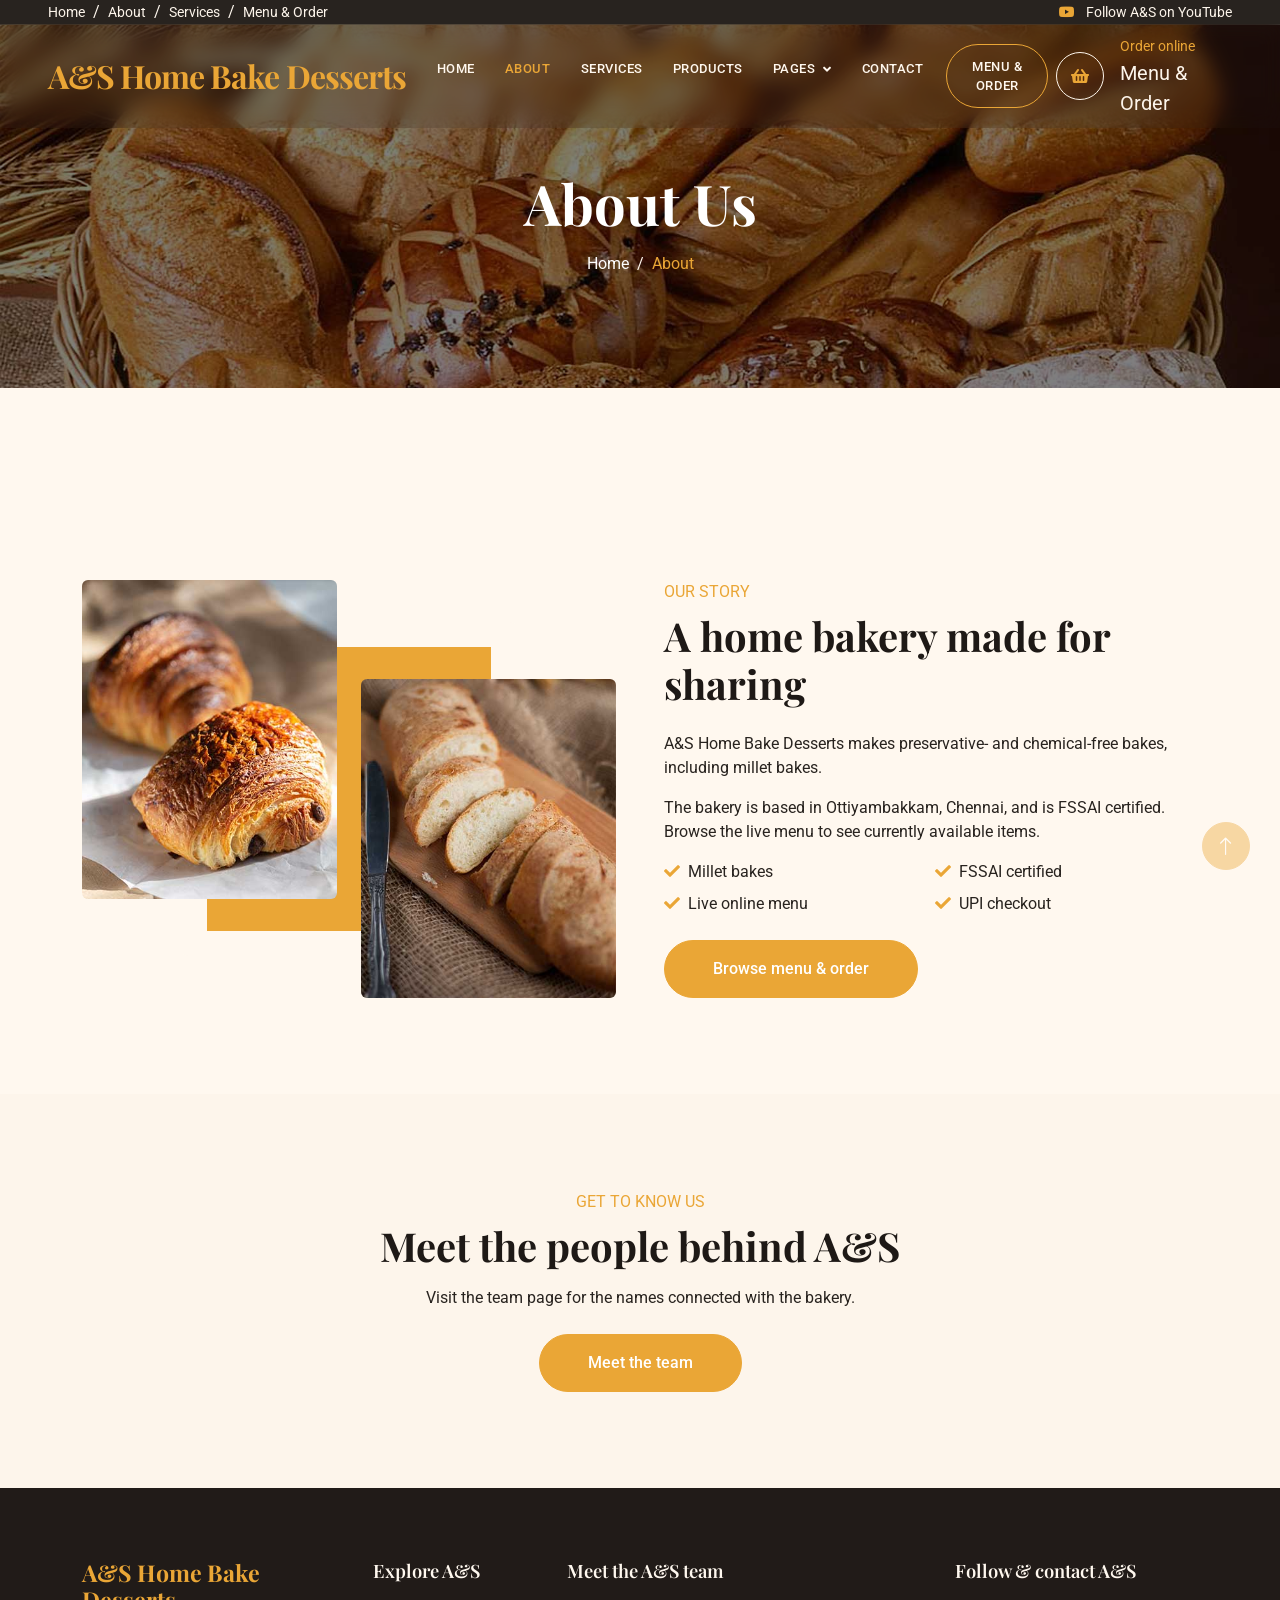
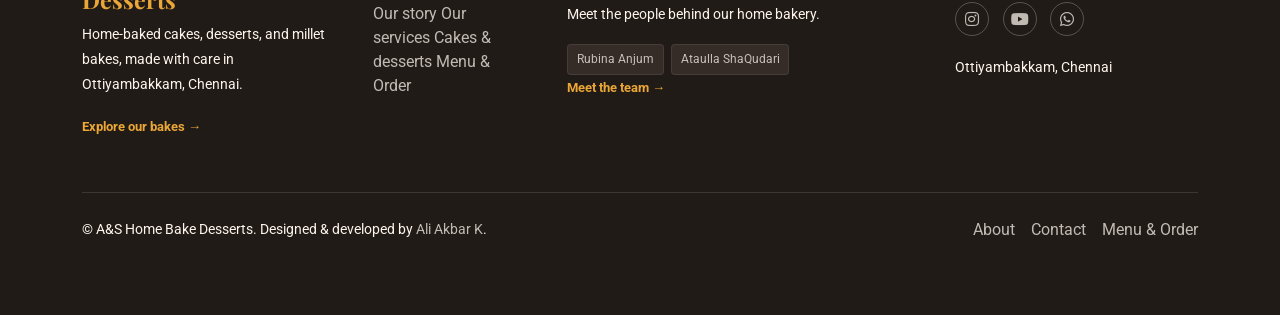
<file: Baker/about.html>
<!doctype html>
<html lang="en">
  <head>
    <meta charset="utf-8" />
    <title>A&amp;S Home Bake Desserts</title>
    <meta content="width=device-width, initial-scale=1.0" name="viewport" />
    <meta content="" name="keywords" />
    <meta content="" name="description" />

    <!-- Favicon -->
    <link href="img/favicon.ico" rel="icon" />

    <!-- Google Web Fonts -->
    <link rel="preconnect" href="https://fonts.googleapis.com" />
    <link rel="preconnect" href="https://fonts.gstatic.com" crossorigin />
    <link
      href="https://fonts.googleapis.com/css2?family=Roboto:wght@400;500&family=Playfair+Display:wght@600;700&display=swap"
      rel="stylesheet"
    />

    <!-- Icon Font Stylesheet -->
    <link
      href="https://cdnjs.cloudflare.com/ajax/libs/font-awesome/5.10.0/css/all.min.css"
      rel="stylesheet"
    />
    <link
      href="https://cdn.jsdelivr.net/npm/bootstrap-icons@1.4.1/font/bootstrap-icons.css"
      rel="stylesheet"
    />

    <!-- Libraries Stylesheet -->
    <link href="lib/animate/animate.min.css" rel="stylesheet" />
    <link href="lib/owlcarousel/assets/owl.carousel.min.css" rel="stylesheet" />

    <!-- Customized Bootstrap Stylesheet -->
    <link href="css/bootstrap.min.css" rel="stylesheet" />

    <!-- Template Stylesheet -->
    <link href="css/style.css" rel="stylesheet" />
  </head>

  <body>
    <!-- Spinner Start -->
    <div
      id="spinner"
      class="show bg-white position-fixed translate-middle w-100 vh-100 top-50 start-50 d-flex align-items-center justify-content-center"
    >
      <div class="spinner-grow text-primary" role="status"></div>
    </div>
    <!-- Spinner End -->

    <!-- Topbar Start -->
    <div
      class="container-fluid top-bar bg-dark text-light px-0 wow fadeIn"
      data-wow-delay="0.1s"
    >
      <div class="row gx-0 align-items-center d-none d-lg-flex">
        <div class="col-lg-6 px-5 text-start">
          <ol class="breadcrumb mb-0">
            <li class="breadcrumb-item">
              <a class="small text-light" href="index.html?home=1">Home</a>
            </li>
            <li class="breadcrumb-item">
              <a class="small text-light" href="about.html">About</a>
            </li>
            <li class="breadcrumb-item">
              <a class="small text-light" href="service.html">Services</a>
            </li>
            <li class="breadcrumb-item">
              <a class="small text-light" href="order.html">Menu &amp; Order</a>
            </li>
          </ol>
        </div>
        <div class="col-lg-6 px-5 text-end">
          <a class="small text-light" href="https://www.youtube.com/@rubinaanjumcakesandbakes" target="_blank" rel="noopener noreferrer">
            <i class="fab fa-youtube text-primary me-2" aria-hidden="true"></i>
            Follow A&amp;S on YouTube
          </a>
        </div>
      </div>
    </div>
    <!-- Topbar End -->

    <!-- Navbar Start -->
    <nav
      class="navbar navbar-expand-lg navbar-dark fixed-top py-lg-0 px-lg-5 wow fadeIn"
      data-wow-delay="0.1s"
    >
      <a href="index.html" class="navbar-brand ms-4 ms-lg-0">
        <h1 class="text-primary m-0">A&amp;S Home Bake Desserts</h1>
      </a>
      <button
        type="button"
        class="navbar-toggler me-4"
        data-bs-toggle="collapse"
        data-bs-target="#navbarCollapse"
      >
        <span class="navbar-toggler-icon"></span>
      </button>
      <div class="collapse navbar-collapse" id="navbarCollapse">
        <div class="navbar-nav mx-auto p-4 p-lg-0">
          <a href="index.html" class="nav-item nav-link">Home</a>
          <a href="about.html" class="nav-item nav-link active">About</a>
          <a href="service.html" class="nav-item nav-link">Services</a>
          <a href="product.html" class="nav-item nav-link">Products</a>
          <div class="nav-item dropdown">
            <a
              href="#"
              class="nav-link dropdown-toggle"
              data-bs-toggle="dropdown"
              >Pages</a
            >
            <div class="dropdown-menu m-0">
              <a href="team.html" class="dropdown-item">Our Team</a>
              <a href="testimonial.html" class="dropdown-item">A&amp;S on YouTube</a>
              <a href="404.html" class="dropdown-item">404 Page</a>
            </div>
          </div>
          <a href="contact.html" class="nav-item nav-link">Contact</a>
          <a href="order.html" class="nav-item nav-link order-nav-link">Menu &amp; Order</a>
        </div>
        <div class="d-none d-lg-flex">
          <a class="d-flex align-items-center text-decoration-none" href="order.html">
            <span class="flex-shrink-0 btn-lg-square border border-light rounded-circle">
              <i class="fa fa-shopping-basket text-primary" aria-hidden="true"></i>
            </span>
            <span class="ps-3">
              <small class="text-primary mb-0">Order online</small>
              <span class="text-light fs-5 d-block">Menu &amp; Order</span>
            </span>
          </a>
        </div>
      </div>
    </nav>
    <!-- Navbar End -->

    <!-- Page Header Start -->
    <div
      class="container-fluid page-header py-6 wow fadeIn"
      data-wow-delay="0.1s"
    >
      <div class="container text-center pt-5 pb-3">
        <h1 class="display-4 text-white animated slideInDown mb-3">About Us</h1>
        <nav aria-label="breadcrumb animated slideInDown">
          <ol class="breadcrumb justify-content-center mb-0">
            <li class="breadcrumb-item">
              <a class="text-white" href="index.html?home=1">Home</a>
            </li>
            <li class="breadcrumb-item text-primary active" aria-current="page">
              About
            </li>
          </ol>
        </nav>
      </div>
    </div>
    <!-- Page Header End -->

    <!-- About Start -->
    <div class="container-fluid py-6">
      <div class="container">
        <div class="row g-5">
          <div class="col-lg-6 wow fadeInUp" data-wow-delay="0.1s">
            <div class="row img-twice position-relative h-100">
              <div class="col-6">
                <img loading="lazy" class="img-fluid rounded" src="img/about-1.jpg" alt="" />
              </div>
              <div class="col-6 align-self-end">
                <img loading="lazy" class="img-fluid rounded" src="img/about-2.jpg" alt="" />
              </div>
            </div>
          </div>
          <div class="col-lg-6 wow fadeInUp" data-wow-delay="0.5s">
            <div class="h-100">
              <p class="text-primary text-uppercase mb-2">Our story</p>
              <h1 class="display-6 mb-4">
                A home bakery made for sharing
              </h1>
              <p>
                A&amp;S Home Bake Desserts makes preservative- and chemical-free
                bakes, including millet bakes.
              </p>
              <p>
                The bakery is based in Ottiyambakkam, Chennai, and is FSSAI
                certified. Browse the live menu to see currently available items.
              </p>
              <div class="row g-2 mb-4">
                <div class="col-sm-6">
                  <i class="fa fa-check text-primary me-2"></i>Millet bakes
                </div>
                <div class="col-sm-6">
                  <i class="fa fa-check text-primary me-2"></i>FSSAI certified
                </div>
                <div class="col-sm-6">
                  <i class="fa fa-check text-primary me-2"></i>Live online menu
                </div>
                <div class="col-sm-6">
                  <i class="fa fa-check text-primary me-2"></i>UPI checkout
                </div>
              </div>
              <a class="btn btn-primary rounded-pill py-3 px-5" href="order.html"
                >Browse menu &amp; order</a
              >
            </div>
          </div>
        </div>
      </div>
    </div>
    <!-- About End -->

    <!-- About CTA Start -->
    <section class="container-fluid bg-light py-6">
      <div class="container text-center">
        <p class="text-primary text-uppercase mb-2">Get to know us</p>
        <h2 class="display-6 mb-3">Meet the people behind A&amp;S</h2>
        <p class="mb-4">
          Visit the team page for the names connected with the bakery.
        </p>
        <a class="btn btn-primary rounded-pill py-3 px-5" href="team.html">
          Meet the team
        </a>
      </div>
    </section>
    <!-- About CTA End -->
<!-- Back to Top -->
    <a
      href="#"
      class="btn btn-lg btn-primary btn-lg-square rounded-circle back-to-top"
      ><i class="bi bi-arrow-up"></i
    ></a>

    <!-- JavaScript Libraries -->
    <script src="https://code.jquery.com/jquery-3.4.1.min.js"></script>
    <script src="https://cdn.jsdelivr.net/npm/bootstrap@5.0.0/dist/js/bootstrap.bundle.min.js"></script>
    <script src="lib/wow/wow.min.js"></script>
    <script src="lib/easing/easing.min.js"></script>
    <script src="lib/waypoints/waypoints.min.js"></script>
    <script src="lib/counterup/counterup.min.js"></script>
    <script src="lib/owlcarousel/owl.carousel.min.js"></script>

    <!-- Template Javascript -->
    <script src="js/main.js"></script>
  </body>
</html>
</file>
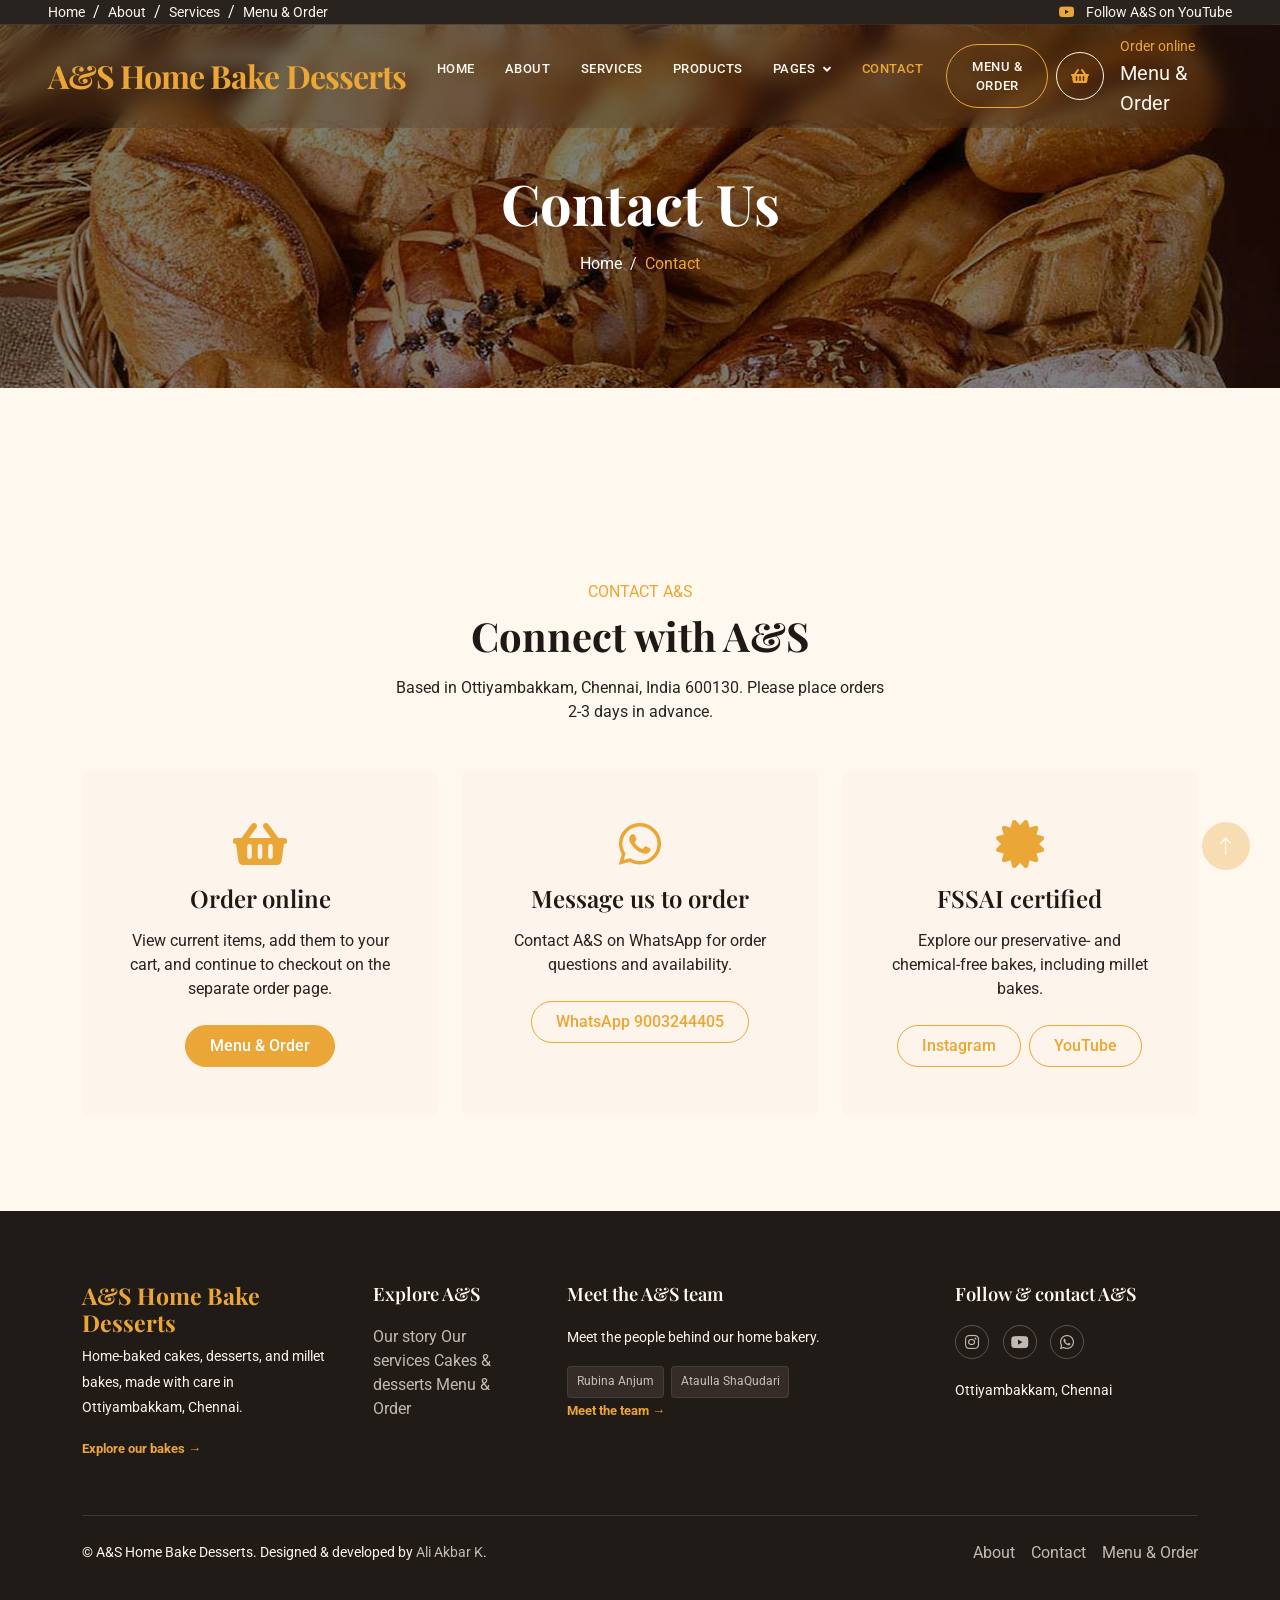
<file: Baker/contact.html>
<!doctype html>
<html lang="en">
  <head>
    <meta charset="utf-8" />
    <title>A&amp;S Home Bake Desserts</title>
    <meta content="width=device-width, initial-scale=1.0" name="viewport" />
    <meta content="" name="keywords" />
    <meta content="" name="description" />

    <!-- Favicon -->
    <link href="img/favicon.ico" rel="icon" />

    <!-- Google Web Fonts -->
    <link rel="preconnect" href="https://fonts.googleapis.com" />
    <link rel="preconnect" href="https://fonts.gstatic.com" crossorigin />
    <link
      href="https://fonts.googleapis.com/css2?family=Roboto:wght@400;500&family=Playfair+Display:wght@600;700&display=swap"
      rel="stylesheet"
    />

    <!-- Icon Font Stylesheet -->
    <link
      href="https://cdnjs.cloudflare.com/ajax/libs/font-awesome/5.10.0/css/all.min.css"
      rel="stylesheet"
    />
    <link
      href="https://cdn.jsdelivr.net/npm/bootstrap-icons@1.4.1/font/bootstrap-icons.css"
      rel="stylesheet"
    />

    <!-- Libraries Stylesheet -->
    <link href="lib/animate/animate.min.css" rel="stylesheet" />
    <link href="lib/owlcarousel/assets/owl.carousel.min.css" rel="stylesheet" />

    <!-- Customized Bootstrap Stylesheet -->
    <link href="css/bootstrap.min.css" rel="stylesheet" />

    <!-- Template Stylesheet -->
    <link href="css/style.css" rel="stylesheet" />
  </head>

  <body>
    <!-- Spinner Start -->
    <div
      id="spinner"
      class="show bg-white position-fixed translate-middle w-100 vh-100 top-50 start-50 d-flex align-items-center justify-content-center"
    >
      <div class="spinner-grow text-primary" role="status"></div>
    </div>
    <!-- Spinner End -->

    <!-- Topbar Start -->
    <div
      class="container-fluid top-bar bg-dark text-light px-0 wow fadeIn"
      data-wow-delay="0.1s"
    >
      <div class="row gx-0 align-items-center d-none d-lg-flex">
        <div class="col-lg-6 px-5 text-start">
          <ol class="breadcrumb mb-0">
            <li class="breadcrumb-item">
              <a class="small text-light" href="index.html?home=1">Home</a>
            </li>
            <li class="breadcrumb-item">
              <a class="small text-light" href="about.html">About</a>
            </li>
            <li class="breadcrumb-item">
              <a class="small text-light" href="service.html">Services</a>
            </li>
            <li class="breadcrumb-item">
              <a class="small text-light" href="order.html">Menu &amp; Order</a>
            </li>
          </ol>
        </div>
        <div class="col-lg-6 px-5 text-end">
          <a class="small text-light" href="https://www.youtube.com/@rubinaanjumcakesandbakes" target="_blank" rel="noopener noreferrer">
            <i class="fab fa-youtube text-primary me-2" aria-hidden="true"></i>
            Follow A&amp;S on YouTube
          </a>
        </div>
      </div>
    </div>
    <!-- Topbar End -->

    <!-- Navbar Start -->
    <nav
      class="navbar navbar-expand-lg navbar-dark fixed-top py-lg-0 px-lg-5 wow fadeIn"
      data-wow-delay="0.1s"
    >
      <a href="index.html" class="navbar-brand ms-4 ms-lg-0">
        <h1 class="text-primary m-0">A&amp;S Home Bake Desserts</h1>
      </a>
      <button
        type="button"
        class="navbar-toggler me-4"
        data-bs-toggle="collapse"
        data-bs-target="#navbarCollapse"
      >
        <span class="navbar-toggler-icon"></span>
      </button>
      <div class="collapse navbar-collapse" id="navbarCollapse">
        <div class="navbar-nav mx-auto p-4 p-lg-0">
          <a href="index.html" class="nav-item nav-link">Home</a>
          <a href="about.html" class="nav-item nav-link">About</a>
          <a href="service.html" class="nav-item nav-link">Services</a>
          <a href="product.html" class="nav-item nav-link">Products</a>
          <div class="nav-item dropdown">
            <a
              href="#"
              class="nav-link dropdown-toggle"
              data-bs-toggle="dropdown"
              >Pages</a
            >
            <div class="dropdown-menu m-0">
              <a href="team.html" class="dropdown-item">Our Team</a>
              <a href="testimonial.html" class="dropdown-item">A&amp;S on YouTube</a>
              <a href="404.html" class="dropdown-item">404 Page</a>
            </div>
          </div>
          <a href="contact.html" class="nav-item nav-link active">Contact</a>
          <a href="order.html" class="nav-item nav-link order-nav-link">Menu &amp; Order</a>
        </div>
        <div class="d-none d-lg-flex">
          <a class="d-flex align-items-center text-decoration-none" href="order.html">
            <span class="flex-shrink-0 btn-lg-square border border-light rounded-circle">
              <i class="fa fa-shopping-basket text-primary" aria-hidden="true"></i>
            </span>
            <span class="ps-3">
              <small class="text-primary mb-0">Order online</small>
              <span class="text-light fs-5 d-block">Menu &amp; Order</span>
            </span>
          </a>
        </div>
      </div>
    </nav>
    <!-- Navbar End -->

    <!-- Page Header Start -->
    <div
      class="container-fluid page-header py-6 wow fadeIn"
      data-wow-delay="0.1s"
    >
      <div class="container text-center pt-5 pb-3">
        <h1 class="display-4 text-white animated slideInDown mb-3">
          Contact Us
        </h1>
        <nav aria-label="breadcrumb animated slideInDown">
          <ol class="breadcrumb justify-content-center mb-0">
            <li class="breadcrumb-item">
              <a class="text-white" href="index.html?home=1">Home</a>
            </li>
            <li class="breadcrumb-item text-primary active" aria-current="page">
              Contact
            </li>
          </ol>
        </nav>
      </div>
    </div>
    <!-- Page Header End -->

    <!-- Contact Start -->
    <div class="container-fluid py-6">
      <div class="container">
        <div
          class="text-center mx-auto mb-5 wow fadeInUp"
          data-wow-delay="0.1s"
          style="max-width: 500px"
        >
          <p class="text-primary text-uppercase mb-2">Contact A&amp;S</p>
          <h1 class="display-6 mb-3">Connect with A&amp;S</h1>
          <p class="mb-0">
            Based in Ottiyambakkam, Chennai, India 600130. Please place orders
            2-3 days in advance.
          </p>
        </div>
        <div class="row g-4 justify-content-center">
          <div class="col-md-6 col-lg-4">
            <div class="bg-light rounded p-5 text-center h-100">
              <i class="fa fa-shopping-basket fa-3x text-primary mb-3" aria-hidden="true"></i>
              <h2 class="h4 mb-3">Order online</h2>
              <p class="mb-4">
                View current items, add them to your cart, and continue to
                checkout on the separate order page.
              </p>
              <a class="btn btn-primary rounded-pill py-2 px-4" href="order.html">
                Menu &amp; Order
              </a>
            </div>
          </div>
          <div class="col-md-6 col-lg-4">
            <div class="bg-light rounded p-5 text-center h-100">
              <i class="fab fa-whatsapp fa-3x text-primary mb-3" aria-hidden="true"></i>
              <h2 class="h4 mb-3">Message us to order</h2>
              <p class="mb-4">
                Contact A&amp;S on WhatsApp for order questions and availability.
              </p>
              <a
                class="btn btn-outline-primary rounded-pill py-2 px-4"
                href="https://wa.me/919003244405"
                target="_blank"
                rel="noopener noreferrer"
              >
                WhatsApp 9003244405
              </a>
            </div>
          </div>
          <div class="col-md-6 col-lg-4">
            <div class="bg-light rounded p-5 text-center h-100">
              <i class="fa fa-certificate fa-3x text-primary mb-3" aria-hidden="true"></i>
              <h2 class="h4 mb-3">FSSAI certified</h2>
              <p class="mb-4">
                Explore our preservative- and chemical-free bakes, including
                millet bakes.
              </p>
              <div class="d-flex flex-wrap justify-content-center gap-2">
                <a
                  class="btn btn-outline-primary rounded-pill py-2 px-4"
                  href="https://www.instagram.com/as_homebakedesserts/"
                  target="_blank"
                  rel="noopener noreferrer"
                >Instagram</a>
                <a
                  class="btn btn-outline-primary rounded-pill py-2 px-4"
                  href="https://www.youtube.com/@rubinaanjumcakesandbakes"
                  target="_blank"
                  rel="noopener noreferrer"
                >YouTube</a>
              </div>
            </div>
          </div>
        </div>
      </div>
    </div>
    <!-- Contact End -->

    <!-- Back to Top -->
    <a
      href="#"
      class="btn btn-lg btn-primary btn-lg-square rounded-circle back-to-top"
      ><i class="bi bi-arrow-up"></i
    ></a>

    <!-- JavaScript Libraries -->
    <script src="https://code.jquery.com/jquery-3.4.1.min.js"></script>
    <script src="https://cdn.jsdelivr.net/npm/bootstrap@5.0.0/dist/js/bootstrap.bundle.min.js"></script>
    <script src="lib/wow/wow.min.js"></script>
    <script src="lib/easing/easing.min.js"></script>
    <script src="lib/waypoints/waypoints.min.js"></script>
    <script src="lib/counterup/counterup.min.js"></script>
    <script src="lib/owlcarousel/owl.carousel.min.js"></script>

    <!-- Template Javascript -->
    <script src="js/main.js"></script>
  </body>
</html>
</file>
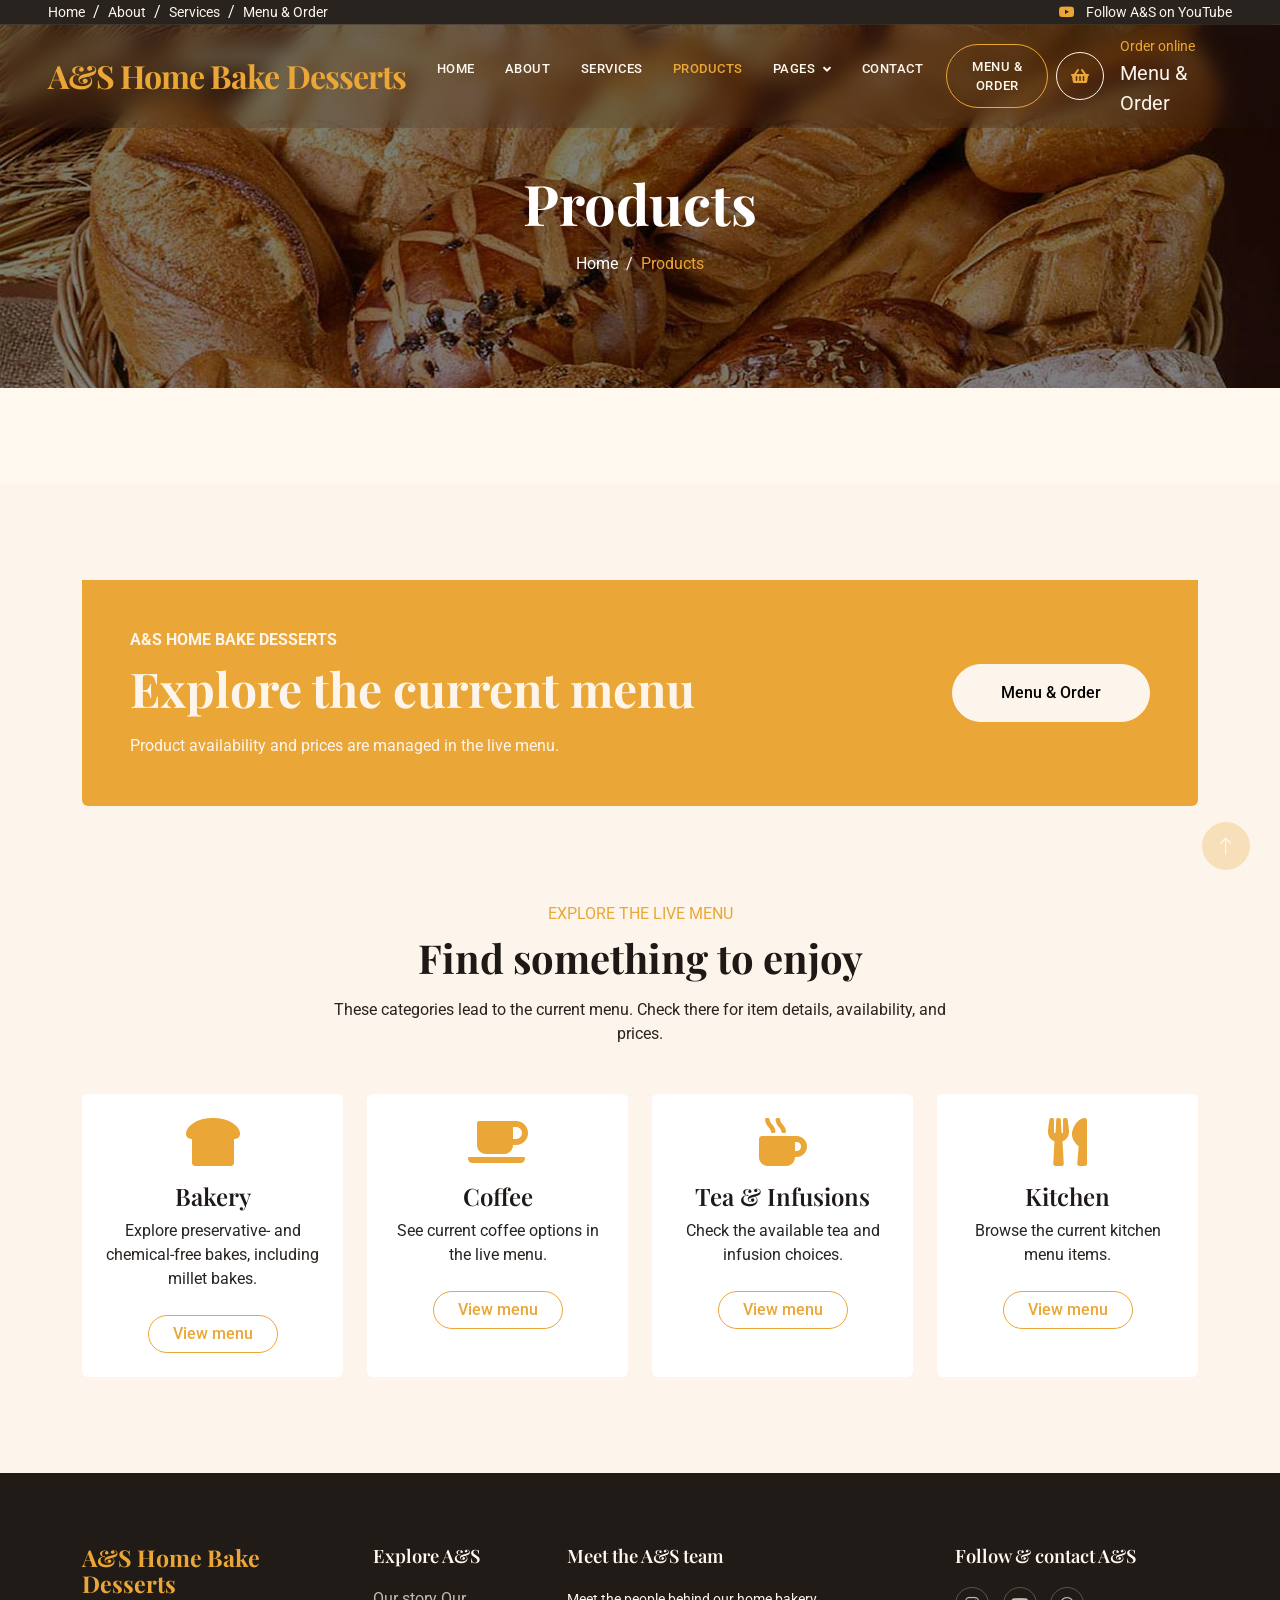
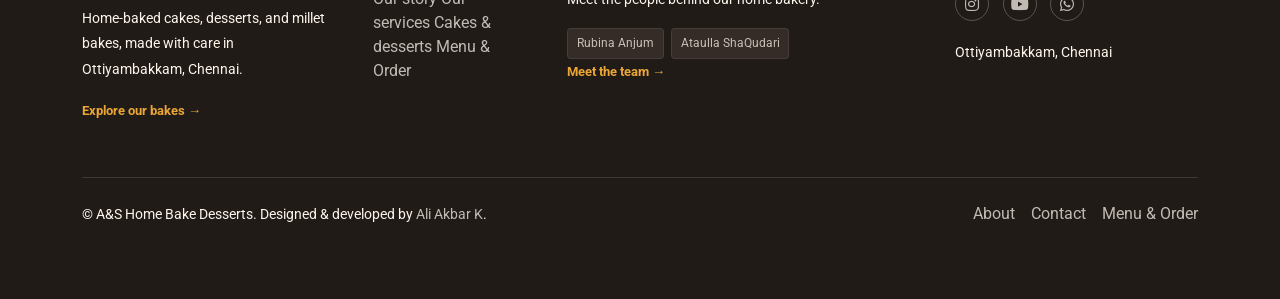
<file: Baker/product.html>
<!doctype html>
<html lang="en">
  <head>
    <meta charset="utf-8" />
    <title>A&amp;S Home Bake Desserts</title>
    <meta content="width=device-width, initial-scale=1.0" name="viewport" />
    <meta content="" name="keywords" />
    <meta content="" name="description" />

    <!-- Favicon -->
    <link href="img/favicon.ico" rel="icon" />

    <!-- Google Web Fonts -->
    <link rel="preconnect" href="https://fonts.googleapis.com" />
    <link rel="preconnect" href="https://fonts.gstatic.com" crossorigin />
    <link
      href="https://fonts.googleapis.com/css2?family=Roboto:wght@400;500&family=Playfair+Display:wght@600;700&display=swap"
      rel="stylesheet"
    />

    <!-- Icon Font Stylesheet -->
    <link
      href="https://cdnjs.cloudflare.com/ajax/libs/font-awesome/5.10.0/css/all.min.css"
      rel="stylesheet"
    />
    <link
      href="https://cdn.jsdelivr.net/npm/bootstrap-icons@1.4.1/font/bootstrap-icons.css"
      rel="stylesheet"
    />

    <!-- Libraries Stylesheet -->
    <link href="lib/animate/animate.min.css" rel="stylesheet" />
    <link href="lib/owlcarousel/assets/owl.carousel.min.css" rel="stylesheet" />

    <!-- Customized Bootstrap Stylesheet -->
    <link href="css/bootstrap.min.css" rel="stylesheet" />

    <!-- Template Stylesheet -->
    <link href="css/style.css" rel="stylesheet" />
  </head>

  <body>
    <!-- Spinner Start -->
    <div
      id="spinner"
      class="show bg-white position-fixed translate-middle w-100 vh-100 top-50 start-50 d-flex align-items-center justify-content-center"
    >
      <div class="spinner-grow text-primary" role="status"></div>
    </div>
    <!-- Spinner End -->

    <!-- Topbar Start -->
    <div
      class="container-fluid top-bar bg-dark text-light px-0 wow fadeIn"
      data-wow-delay="0.1s"
    >
      <div class="row gx-0 align-items-center d-none d-lg-flex">
        <div class="col-lg-6 px-5 text-start">
          <ol class="breadcrumb mb-0">
            <li class="breadcrumb-item">
              <a class="small text-light" href="index.html?home=1">Home</a>
            </li>
            <li class="breadcrumb-item">
              <a class="small text-light" href="about.html">About</a>
            </li>
            <li class="breadcrumb-item">
              <a class="small text-light" href="service.html">Services</a>
            </li>
            <li class="breadcrumb-item">
              <a class="small text-light" href="order.html">Menu &amp; Order</a>
            </li>
          </ol>
        </div>
        <div class="col-lg-6 px-5 text-end">
          <a class="small text-light" href="https://www.youtube.com/@rubinaanjumcakesandbakes" target="_blank" rel="noopener noreferrer">
            <i class="fab fa-youtube text-primary me-2" aria-hidden="true"></i>
            Follow A&amp;S on YouTube
          </a>
        </div>
      </div>
    </div>
    <!-- Topbar End -->

    <!-- Navbar Start -->
    <nav
      class="navbar navbar-expand-lg navbar-dark fixed-top py-lg-0 px-lg-5 wow fadeIn"
      data-wow-delay="0.1s"
    >
      <a href="index.html" class="navbar-brand ms-4 ms-lg-0">
        <h1 class="text-primary m-0">A&amp;S Home Bake Desserts</h1>
      </a>
      <button
        type="button"
        class="navbar-toggler me-4"
        data-bs-toggle="collapse"
        data-bs-target="#navbarCollapse"
      >
        <span class="navbar-toggler-icon"></span>
      </button>
      <div class="collapse navbar-collapse" id="navbarCollapse">
        <div class="navbar-nav mx-auto p-4 p-lg-0">
          <a href="index.html" class="nav-item nav-link">Home</a>
          <a href="about.html" class="nav-item nav-link">About</a>
          <a href="service.html" class="nav-item nav-link">Services</a>
          <a href="product.html" class="nav-item nav-link active">Products</a>
          <div class="nav-item dropdown">
            <a
              href="#"
              class="nav-link dropdown-toggle"
              data-bs-toggle="dropdown"
              >Pages</a
            >
            <div class="dropdown-menu m-0">
              <a href="team.html" class="dropdown-item">Our Team</a>
              <a href="testimonial.html" class="dropdown-item">A&amp;S on YouTube</a>
              <a href="404.html" class="dropdown-item">404 Page</a>
            </div>
          </div>
          <a href="contact.html" class="nav-item nav-link">Contact</a>
          <a href="order.html" class="nav-item nav-link order-nav-link">Menu &amp; Order</a>
        </div>
        <div class="d-none d-lg-flex">
          <a class="d-flex align-items-center text-decoration-none" href="order.html">
            <span class="flex-shrink-0 btn-lg-square border border-light rounded-circle">
              <i class="fa fa-shopping-basket text-primary" aria-hidden="true"></i>
            </span>
            <span class="ps-3">
              <small class="text-primary mb-0">Order online</small>
              <span class="text-light fs-5 d-block">Menu &amp; Order</span>
            </span>
          </a>
        </div>
      </div>
    </nav>
    <!-- Navbar End -->

    <!-- Page Header Start -->
    <div
      class="container-fluid page-header py-6 wow fadeIn"
      data-wow-delay="0.1s"
    >
      <div class="container text-center pt-5 pb-3">
        <h1 class="display-4 text-white animated slideInDown mb-3">Products</h1>
        <nav aria-label="breadcrumb animated slideInDown">
          <ol class="breadcrumb justify-content-center mb-0">
            <li class="breadcrumb-item">
              <a class="text-white" href="index.html?home=1">Home</a>
            </li>
            <li class="breadcrumb-item text-primary active" aria-current="page">
              Products
            </li>
          </ol>
        </nav>
      </div>
    </div>
    <!-- Page Header End -->

    <!-- Products Start -->
    <section class="container-fluid bg-light py-6">
      <div class="container">
        <div
          class="bg-primary text-light rounded-bottom p-5 my-6 mt-0 wow fadeInUp"
          data-wow-delay="0.1s"
        >
          <div class="row g-4 align-items-center justify-content-between">
            <div class="col-lg-7">
              <p class="text-uppercase fw-bold mb-2">A&amp;S Home Bake Desserts</p>
              <h2 class="display-5 text-light mb-3">Explore the current menu</h2>
              <p class="mb-0">
                Product availability and prices are managed in the live menu.
              </p>
            </div>
            <div class="col-lg-4 text-lg-end">
              <a class="btn btn-light rounded-pill py-3 px-5" href="order.html">
                Menu &amp; Order
              </a>
            </div>
          </div>
        </div>
        <div
          class="text-center mx-auto mb-5 wow fadeInUp"
          data-wow-delay="0.1s"
          style="max-width: 650px"
        >
          <p class="text-primary text-uppercase mb-2">Explore the live menu</p>
          <h2 class="display-6 mb-3">Find something to enjoy</h2>
          <p class="mb-0">
            These categories lead to the current menu. Check there for item
            details, availability, and prices.
          </p>
        </div>
        <div class="row g-4">
          <div class="col-lg-3 col-md-6 wow fadeInUp" data-wow-delay="0.1s">
            <div class="bg-white rounded p-4 text-center h-100">
              <i class="fa fa-bread-slice fa-3x text-primary mb-3" aria-hidden="true"></i>
              <h3 class="h4 mb-2">Bakery</h3>
              <p class="mb-4">
                Explore preservative- and chemical-free bakes, including millet bakes.
              </p>
              <a class="btn btn-outline-primary rounded-pill px-4" href="order.html">View menu</a>
            </div>
          </div>
          <div class="col-lg-3 col-md-6 wow fadeInUp" data-wow-delay="0.2s">
            <div class="bg-white rounded p-4 text-center h-100">
              <i class="fa fa-coffee fa-3x text-primary mb-3" aria-hidden="true"></i>
              <h3 class="h4 mb-2">Coffee</h3>
              <p class="mb-4">See current coffee options in the live menu.</p>
              <a class="btn btn-outline-primary rounded-pill px-4" href="order.html">View menu</a>
            </div>
          </div>
          <div class="col-lg-3 col-md-6 wow fadeInUp" data-wow-delay="0.3s">
            <div class="bg-white rounded p-4 text-center h-100">
              <i class="fa fa-mug-hot fa-3x text-primary mb-3" aria-hidden="true"></i>
              <h3 class="h4 mb-2">Tea &amp; Infusions</h3>
              <p class="mb-4">Check the available tea and infusion choices.</p>
              <a class="btn btn-outline-primary rounded-pill px-4" href="order.html">View menu</a>
            </div>
          </div>
          <div class="col-lg-3 col-md-6 wow fadeInUp" data-wow-delay="0.4s">
            <div class="bg-white rounded p-4 text-center h-100">
              <i class="fa fa-utensils fa-3x text-primary mb-3" aria-hidden="true"></i>
              <h3 class="h4 mb-2">Kitchen</h3>
              <p class="mb-4">Browse the current kitchen menu items.</p>
              <a class="btn btn-outline-primary rounded-pill px-4" href="order.html">View menu</a>
            </div>
          </div>
        </div>
      </div>
    </section>
    <!-- Products End -->
<!-- Back to Top -->
    <a
      href="#"
      class="btn btn-lg btn-primary btn-lg-square rounded-circle back-to-top"
      ><i class="bi bi-arrow-up"></i
    ></a>

    <!-- JavaScript Libraries -->
    <script src="https://code.jquery.com/jquery-3.4.1.min.js"></script>
    <script src="https://cdn.jsdelivr.net/npm/bootstrap@5.0.0/dist/js/bootstrap.bundle.min.js"></script>
    <script src="lib/wow/wow.min.js"></script>
    <script src="lib/easing/easing.min.js"></script>
    <script src="lib/waypoints/waypoints.min.js"></script>
    <script src="lib/counterup/counterup.min.js"></script>
    <script src="lib/owlcarousel/owl.carousel.min.js"></script>

    <!-- Template Javascript -->
    <script src="js/main.js"></script>
  </body>
</html>
</file>
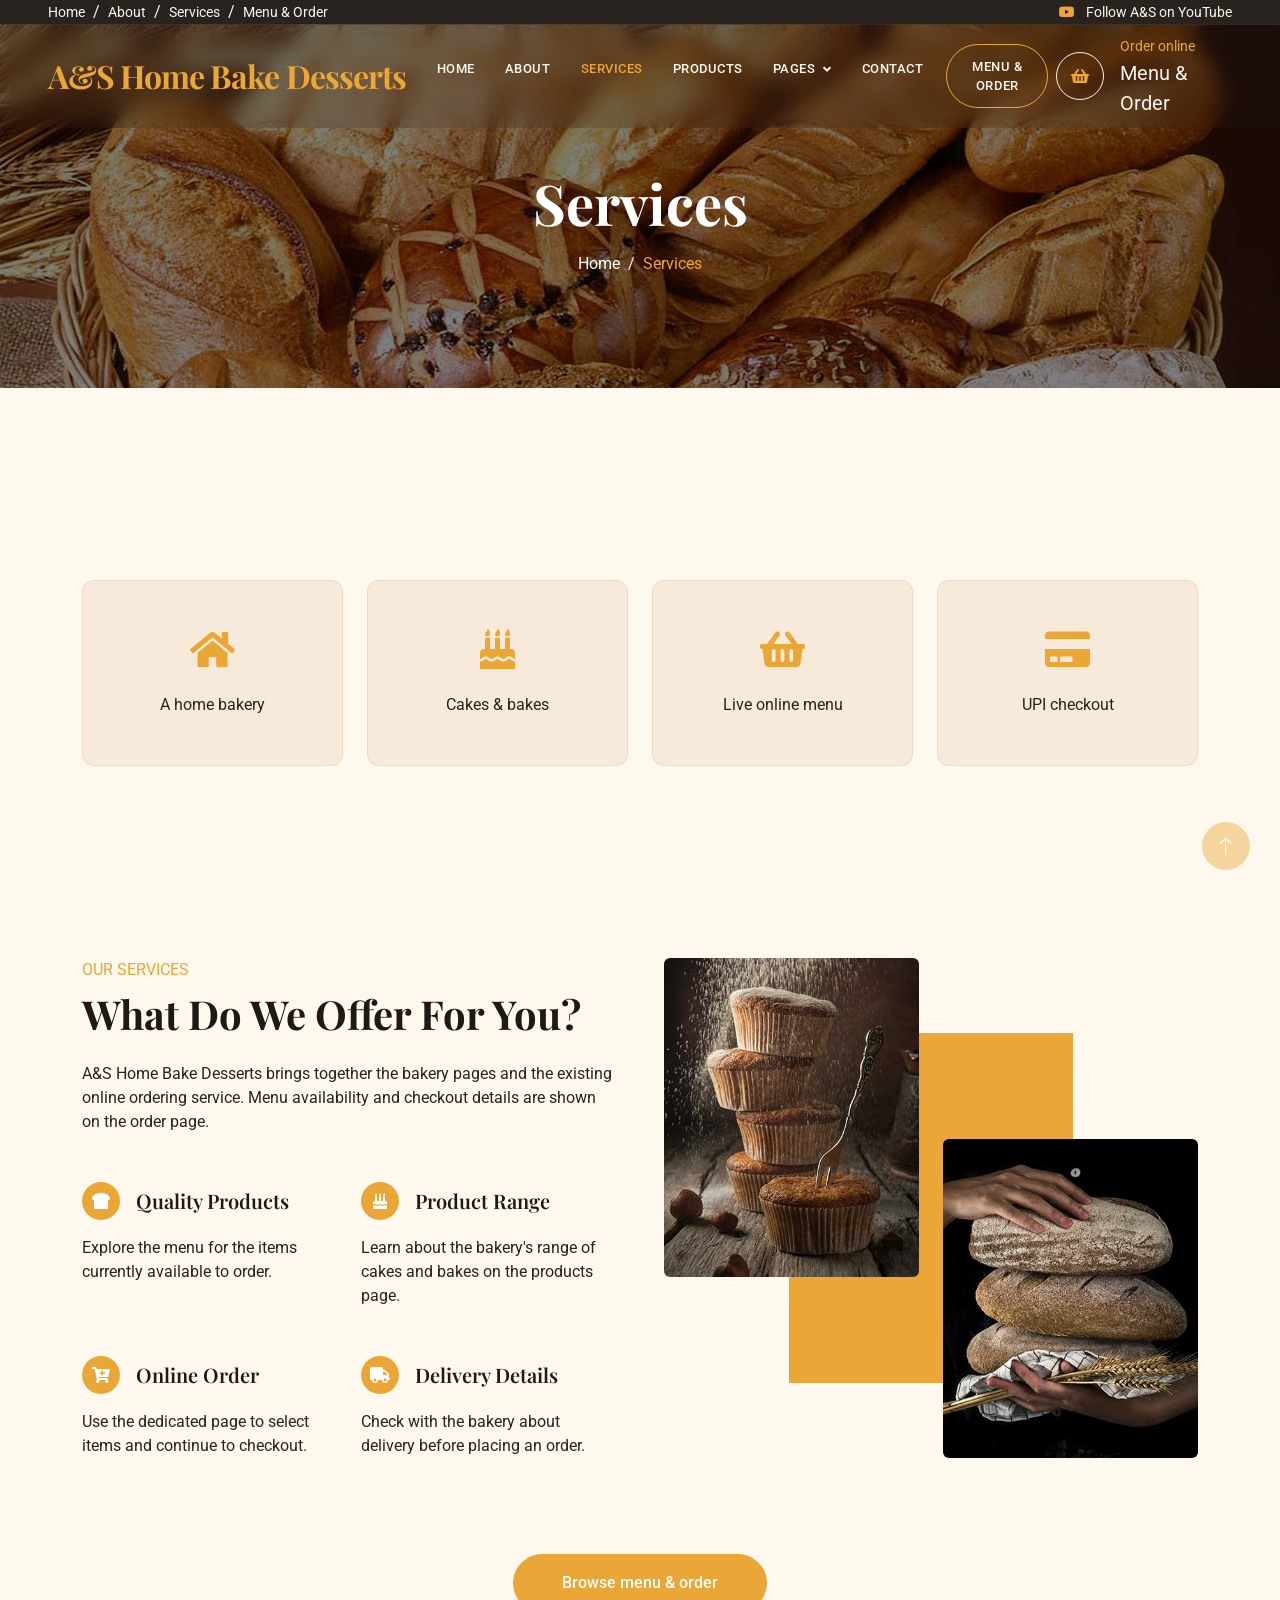
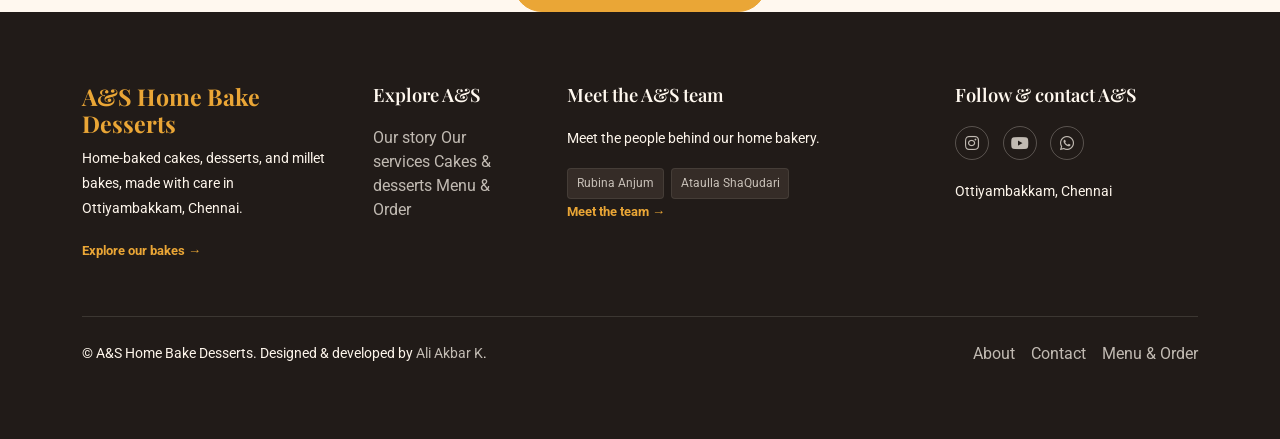
<file: Baker/service.html>
<!doctype html>
<html lang="en">
  <head>
    <meta charset="utf-8" />
    <title>A&amp;S Home Bake Desserts</title>
    <meta content="width=device-width, initial-scale=1.0" name="viewport" />
    <meta content="" name="keywords" />
    <meta content="" name="description" />

    <!-- Favicon -->
    <link href="img/favicon.ico" rel="icon" />

    <!-- Google Web Fonts -->
    <link rel="preconnect" href="https://fonts.googleapis.com" />
    <link rel="preconnect" href="https://fonts.gstatic.com" crossorigin />
    <link
      href="https://fonts.googleapis.com/css2?family=Roboto:wght@400;500&family=Playfair+Display:wght@600;700&display=swap"
      rel="stylesheet"
    />

    <!-- Icon Font Stylesheet -->
    <link
      href="https://cdnjs.cloudflare.com/ajax/libs/font-awesome/5.10.0/css/all.min.css"
      rel="stylesheet"
    />
    <link
      href="https://cdn.jsdelivr.net/npm/bootstrap-icons@1.4.1/font/bootstrap-icons.css"
      rel="stylesheet"
    />

    <!-- Libraries Stylesheet -->
    <link href="lib/animate/animate.min.css" rel="stylesheet" />
    <link href="lib/owlcarousel/assets/owl.carousel.min.css" rel="stylesheet" />

    <!-- Customized Bootstrap Stylesheet -->
    <link href="css/bootstrap.min.css" rel="stylesheet" />

    <!-- Template Stylesheet -->
    <link href="css/style.css" rel="stylesheet" />
  </head>

  <body>
    <!-- Spinner Start -->
    <div
      id="spinner"
      class="show bg-white position-fixed translate-middle w-100 vh-100 top-50 start-50 d-flex align-items-center justify-content-center"
    >
      <div class="spinner-grow text-primary" role="status"></div>
    </div>
    <!-- Spinner End -->

    <!-- Topbar Start -->
    <div
      class="container-fluid top-bar bg-dark text-light px-0 wow fadeIn"
      data-wow-delay="0.1s"
    >
      <div class="row gx-0 align-items-center d-none d-lg-flex">
        <div class="col-lg-6 px-5 text-start">
          <ol class="breadcrumb mb-0">
            <li class="breadcrumb-item">
              <a class="small text-light" href="index.html?home=1">Home</a>
            </li>
            <li class="breadcrumb-item">
              <a class="small text-light" href="about.html">About</a>
            </li>
            <li class="breadcrumb-item">
              <a class="small text-light" href="service.html">Services</a>
            </li>
            <li class="breadcrumb-item">
              <a class="small text-light" href="order.html">Menu &amp; Order</a>
            </li>
          </ol>
        </div>
        <div class="col-lg-6 px-5 text-end">
          <a class="small text-light" href="https://www.youtube.com/@rubinaanjumcakesandbakes" target="_blank" rel="noopener noreferrer">
            <i class="fab fa-youtube text-primary me-2" aria-hidden="true"></i>
            Follow A&amp;S on YouTube
          </a>
        </div>
      </div>
    </div>
    <!-- Topbar End -->

    <!-- Navbar Start -->
    <nav
      class="navbar navbar-expand-lg navbar-dark fixed-top py-lg-0 px-lg-5 wow fadeIn"
      data-wow-delay="0.1s"
    >
      <a href="index.html" class="navbar-brand ms-4 ms-lg-0">
        <h1 class="text-primary m-0">A&amp;S Home Bake Desserts</h1>
      </a>
      <button
        type="button"
        class="navbar-toggler me-4"
        data-bs-toggle="collapse"
        data-bs-target="#navbarCollapse"
      >
        <span class="navbar-toggler-icon"></span>
      </button>
      <div class="collapse navbar-collapse" id="navbarCollapse">
        <div class="navbar-nav mx-auto p-4 p-lg-0">
          <a href="index.html" class="nav-item nav-link">Home</a>
          <a href="about.html" class="nav-item nav-link">About</a>
          <a href="service.html" class="nav-item nav-link active">Services</a>
          <a href="product.html" class="nav-item nav-link">Products</a>
          <div class="nav-item dropdown">
            <a
              href="#"
              class="nav-link dropdown-toggle"
              data-bs-toggle="dropdown"
              >Pages</a
            >
            <div class="dropdown-menu m-0">
              <a href="team.html" class="dropdown-item">Our Team</a>
              <a href="testimonial.html" class="dropdown-item">A&amp;S on YouTube</a>
              <a href="404.html" class="dropdown-item">404 Page</a>
            </div>
          </div>
          <a href="contact.html" class="nav-item nav-link">Contact</a>
          <a href="order.html" class="nav-item nav-link order-nav-link">Menu &amp; Order</a>
        </div>
        <div class="d-none d-lg-flex">
          <a class="d-flex align-items-center text-decoration-none" href="order.html">
            <span class="flex-shrink-0 btn-lg-square border border-light rounded-circle">
              <i class="fa fa-shopping-basket text-primary" aria-hidden="true"></i>
            </span>
            <span class="ps-3">
              <small class="text-primary mb-0">Order online</small>
              <span class="text-light fs-5 d-block">Menu &amp; Order</span>
            </span>
          </a>
        </div>
      </div>
    </nav>
    <!-- Navbar End -->

    <!-- Page Header Start -->
    <div
      class="container-fluid page-header py-6 wow fadeIn"
      data-wow-delay="0.1s"
    >
      <div class="container text-center pt-5 pb-3">
        <h1 class="display-4 text-white animated slideInDown mb-3">Services</h1>
        <nav aria-label="breadcrumb animated slideInDown">
          <ol class="breadcrumb justify-content-center mb-0">
            <li class="breadcrumb-item">
              <a class="text-white" href="index.html?home=1">Home</a>
            </li>
            <li class="breadcrumb-item text-primary active" aria-current="page">
              Services
            </li>
          </ol>
        </nav>
      </div>
    </div>
    <!-- Page Header End -->

    <!-- Service Highlights Start -->
    <div class="container-fluid py-6">
      <div class="container">
        <div class="row g-4">
          <div class="col-lg-3 col-md-6 wow fadeIn" data-wow-delay="0.1s">
            <div class="fact-item bg-light rounded text-center h-100 p-5">
              <i class="fa fa-home fa-4x text-primary mb-4"></i>
              <p class="mb-0">A home bakery</p>
            </div>
          </div>
          <div class="col-lg-3 col-md-6 wow fadeIn" data-wow-delay="0.3s">
            <div class="fact-item bg-light rounded text-center h-100 p-5">
              <i class="fa fa-birthday-cake fa-4x text-primary mb-4"></i>
              <p class="mb-0">Cakes &amp; bakes</p>
            </div>
          </div>
          <div class="col-lg-3 col-md-6 wow fadeIn" data-wow-delay="0.5s">
            <div class="fact-item bg-light rounded text-center h-100 p-5">
              <i class="fa fa-shopping-basket fa-4x text-primary mb-4"></i>
              <p class="mb-0">Live online menu</p>
            </div>
          </div>
          <div class="col-lg-3 col-md-6 wow fadeIn" data-wow-delay="0.7s">
            <div class="fact-item bg-light rounded text-center h-100 p-5">
              <i class="fa fa-credit-card fa-4x text-primary mb-4"></i>
              <p class="mb-0">UPI checkout</p>
            </div>
          </div>
        </div>
      </div>
    </div>
    <!-- Service Highlights End -->

    <!-- Service Start -->
    <div class="container-fluid py-6">
      <div class="container">
        <div class="row g-5">
          <div class="col-lg-6 wow fadeInUp" data-wow-delay="0.1s">
            <p class="text-primary text-uppercase mb-2">Our services</p>
            <h1 class="display-6 mb-4">What Do We Offer For You?</h1>
            <p class="mb-5">
              A&amp;S Home Bake Desserts brings together the bakery pages and
              the existing online ordering service. Menu availability and
              checkout details are shown on the order page.
            </p>
            <div class="row gy-5 gx-4">
              <div class="col-sm-6 wow fadeIn" data-wow-delay="0.1s">
                <div class="d-flex align-items-center mb-3">
                  <div
                    class="flex-shrink-0 btn-square bg-primary rounded-circle me-3"
                  >
                    <i class="fa fa-bread-slice text-white"></i>
                  </div>
                  <h5 class="mb-0">Quality Products</h5>
                </div>
                <span>Explore the menu for the items currently available to order.</span>
              </div>
              <div class="col-sm-6 wow fadeIn" data-wow-delay="0.2s">
                <div class="d-flex align-items-center mb-3">
                  <div
                    class="flex-shrink-0 btn-square bg-primary rounded-circle me-3"
                  >
                    <i class="fa fa-birthday-cake text-white"></i>
                  </div>
                  <h5 class="mb-0">Product Range</h5>
                </div>
                <span>Learn about the bakery's range of cakes and bakes on the products page.</span>
              </div>
              <div class="col-sm-6 wow fadeIn" data-wow-delay="0.3s">
                <div class="d-flex align-items-center mb-3">
                  <div
                    class="flex-shrink-0 btn-square bg-primary rounded-circle me-3"
                  >
                    <i class="fa fa-cart-plus text-white"></i>
                  </div>
                  <h5 class="mb-0">Online Order</h5>
                </div>
                <span>Use the dedicated page to select items and continue to checkout.</span>
              </div>
              <div class="col-sm-6 wow fadeIn" data-wow-delay="0.4s">
                <div class="d-flex align-items-center mb-3">
                  <div
                    class="flex-shrink-0 btn-square bg-primary rounded-circle me-3"
                  >
                    <i class="fa fa-truck text-white"></i>
                  </div>
                  <h5 class="mb-0">Delivery Details</h5>
                </div>
                <span>Check with the bakery about delivery before placing an order.</span>
              </div>
            </div>
          </div>
          <div class="col-lg-6 wow fadeInUp" data-wow-delay="0.5s">
            <div class="row img-twice position-relative h-100">
              <div class="col-6">
                <img loading="lazy" class="img-fluid rounded" src="img/service-1.jpg" alt="" />
              </div>
              <div class="col-6 align-self-end">
                <img loading="lazy" class="img-fluid rounded" src="img/service-2.jpg" alt="" />
              </div>
            </div>
          </div>
        </div>
      </div>
    </div>
    <!-- Service End -->
    <div class="container text-center pb-6">
      <a class="btn btn-primary rounded-pill py-3 px-5" href="order.html">
        Browse menu &amp; order
      </a>
    </div>
<!-- Back to Top -->
    <a
      href="#"
      class="btn btn-lg btn-primary btn-lg-square rounded-circle back-to-top"
      ><i class="bi bi-arrow-up"></i
    ></a>

    <!-- JavaScript Libraries -->
    <script src="https://code.jquery.com/jquery-3.4.1.min.js"></script>
    <script src="https://cdn.jsdelivr.net/npm/bootstrap@5.0.0/dist/js/bootstrap.bundle.min.js"></script>
    <script src="lib/wow/wow.min.js"></script>
    <script src="lib/easing/easing.min.js"></script>
    <script src="lib/waypoints/waypoints.min.js"></script>
    <script src="lib/counterup/counterup.min.js"></script>
    <script src="lib/owlcarousel/owl.carousel.min.js"></script>

    <!-- Template Javascript -->
    <script src="js/main.js"></script>
  </body>
</html>
</file>
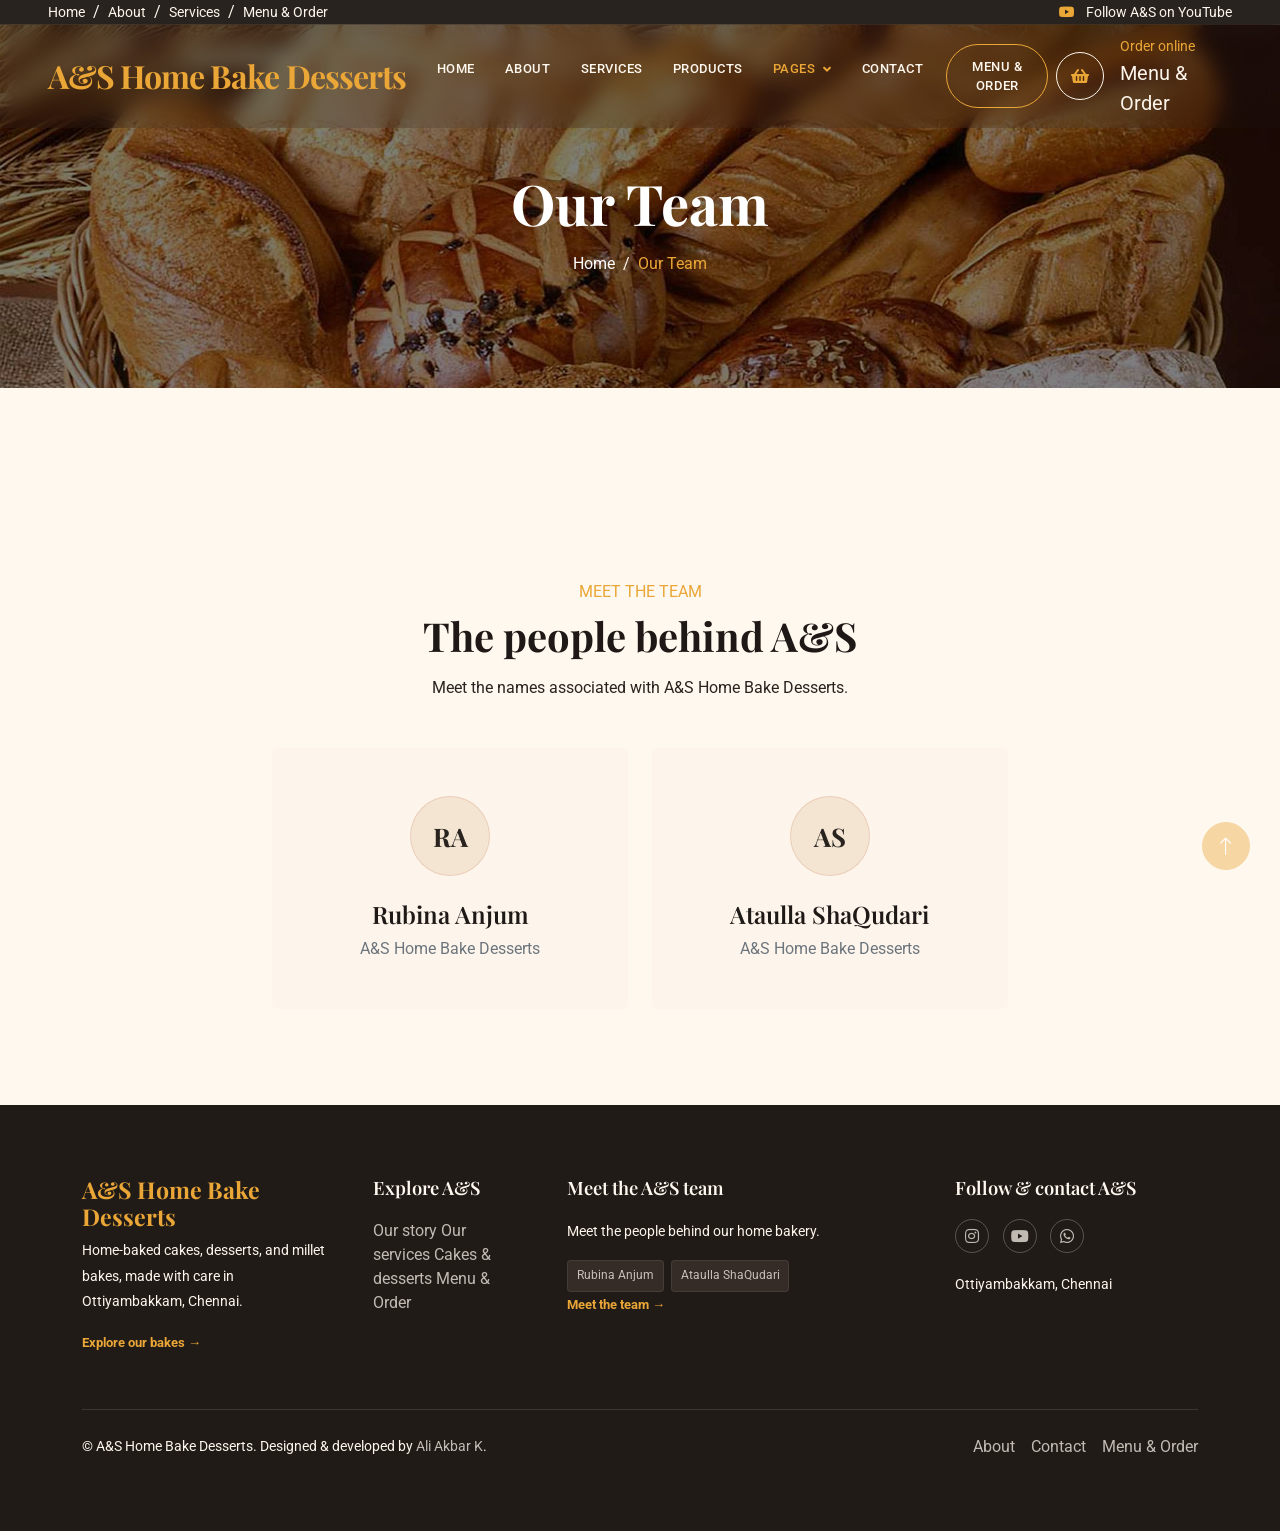
<file: Baker/team.html>
<!doctype html>
<html lang="en">
  <head>
    <meta charset="utf-8" />
    <title>A&amp;S Home Bake Desserts</title>
    <meta content="width=device-width, initial-scale=1.0" name="viewport" />
    <meta content="" name="keywords" />
    <meta content="" name="description" />

    <!-- Favicon -->
    <link href="img/favicon.ico" rel="icon" />

    <!-- Google Web Fonts -->
    <link rel="preconnect" href="https://fonts.googleapis.com" />
    <link rel="preconnect" href="https://fonts.gstatic.com" crossorigin />
    <link
      href="https://fonts.googleapis.com/css2?family=Roboto:wght@400;500&family=Playfair+Display:wght@600;700&display=swap"
      rel="stylesheet"
    />

    <!-- Icon Font Stylesheet -->
    <link
      href="https://cdnjs.cloudflare.com/ajax/libs/font-awesome/5.10.0/css/all.min.css"
      rel="stylesheet"
    />
    <link
      href="https://cdn.jsdelivr.net/npm/bootstrap-icons@1.4.1/font/bootstrap-icons.css"
      rel="stylesheet"
    />

    <!-- Libraries Stylesheet -->
    <link href="lib/animate/animate.min.css" rel="stylesheet" />
    <link href="lib/owlcarousel/assets/owl.carousel.min.css" rel="stylesheet" />

    <!-- Customized Bootstrap Stylesheet -->
    <link href="css/bootstrap.min.css" rel="stylesheet" />

    <!-- Template Stylesheet -->
    <link href="css/style.css" rel="stylesheet" />
  </head>

  <body>
    <!-- Spinner Start -->
    <div
      id="spinner"
      class="show bg-white position-fixed translate-middle w-100 vh-100 top-50 start-50 d-flex align-items-center justify-content-center"
    >
      <div class="spinner-grow text-primary" role="status"></div>
    </div>
    <!-- Spinner End -->

    <!-- Topbar Start -->
    <div
      class="container-fluid top-bar bg-dark text-light px-0 wow fadeIn"
      data-wow-delay="0.1s"
    >
      <div class="row gx-0 align-items-center d-none d-lg-flex">
        <div class="col-lg-6 px-5 text-start">
          <ol class="breadcrumb mb-0">
            <li class="breadcrumb-item">
              <a class="small text-light" href="index.html?home=1">Home</a>
            </li>
            <li class="breadcrumb-item">
              <a class="small text-light" href="about.html">About</a>
            </li>
            <li class="breadcrumb-item">
              <a class="small text-light" href="service.html">Services</a>
            </li>
            <li class="breadcrumb-item">
              <a class="small text-light" href="order.html">Menu &amp; Order</a>
            </li>
          </ol>
        </div>
        <div class="col-lg-6 px-5 text-end">
          <a class="small text-light" href="https://www.youtube.com/@rubinaanjumcakesandbakes" target="_blank" rel="noopener noreferrer">
            <i class="fab fa-youtube text-primary me-2" aria-hidden="true"></i>
            Follow A&amp;S on YouTube
          </a>
        </div>
      </div>
    </div>
    <!-- Topbar End -->

    <!-- Navbar Start -->
    <nav
      class="navbar navbar-expand-lg navbar-dark fixed-top py-lg-0 px-lg-5 wow fadeIn"
      data-wow-delay="0.1s"
    >
      <a href="index.html" class="navbar-brand ms-4 ms-lg-0">
        <h1 class="text-primary m-0">A&amp;S Home Bake Desserts</h1>
      </a>
      <button
        type="button"
        class="navbar-toggler me-4"
        data-bs-toggle="collapse"
        data-bs-target="#navbarCollapse"
      >
        <span class="navbar-toggler-icon"></span>
      </button>
      <div class="collapse navbar-collapse" id="navbarCollapse">
        <div class="navbar-nav mx-auto p-4 p-lg-0">
          <a href="index.html" class="nav-item nav-link">Home</a>
          <a href="about.html" class="nav-item nav-link">About</a>
          <a href="service.html" class="nav-item nav-link">Services</a>
          <a href="product.html" class="nav-item nav-link">Products</a>
          <div class="nav-item dropdown">
            <a
              href="#"
              class="nav-link dropdown-toggle active"
              data-bs-toggle="dropdown"
              >Pages</a
            >
            <div class="dropdown-menu m-0">
              <a href="team.html" class="dropdown-item active">Our Team</a>
              <a href="testimonial.html" class="dropdown-item">A&amp;S on YouTube</a>
              <a href="404.html" class="dropdown-item">404 Page</a>
            </div>
          </div>
          <a href="contact.html" class="nav-item nav-link">Contact</a>
          <a href="order.html" class="nav-item nav-link order-nav-link">Menu &amp; Order</a>
        </div>
        <div class="d-none d-lg-flex">
          <a class="d-flex align-items-center text-decoration-none" href="order.html">
            <span class="flex-shrink-0 btn-lg-square border border-light rounded-circle">
              <i class="fa fa-shopping-basket text-primary" aria-hidden="true"></i>
            </span>
            <span class="ps-3">
              <small class="text-primary mb-0">Order online</small>
              <span class="text-light fs-5 d-block">Menu &amp; Order</span>
            </span>
          </a>
        </div>
      </div>
    </nav>
    <!-- Navbar End -->

    <!-- Page Header Start -->
    <div
      class="container-fluid page-header py-6 wow fadeIn"
      data-wow-delay="0.1s"
    >
      <div class="container text-center pt-5 pb-3">
        <h1 class="display-4 text-white animated slideInDown mb-3">Our Team</h1>
        <nav aria-label="breadcrumb animated slideInDown">
          <ol class="breadcrumb justify-content-center mb-0">
            <li class="breadcrumb-item">
              <a class="text-white" href="index.html?home=1">Home</a>
            </li>
            <li class="breadcrumb-item text-primary active" aria-current="page">
              Our Team
            </li>
          </ol>
        </nav>
      </div>
    </div>
    <!-- Page Header End -->

    <!-- Team Start -->
    <div class="container-fluid py-6">
      <div class="container">
        <div
          class="text-center mx-auto mb-5 wow fadeInUp"
          data-wow-delay="0.1s"
          style="max-width: 500px"
        >
          <p class="text-primary text-uppercase mb-2">Meet the team</p>
          <h1 class="display-6 mb-3">The people behind A&amp;S</h1>
          <p class="mb-0">
            Meet the names associated with A&amp;S Home Bake Desserts.
          </p>
        </div>
        <div class="row g-4 justify-content-center">
          <div class="col-md-5 col-lg-4">
            <div class="bg-light rounded p-5 text-center h-100">
              <div class="bakery-person-mark mx-auto mb-4" aria-hidden="true">RA</div>
              <h2 class="h4 mb-2">Rubina Anjum</h2>
              <p class="text-muted mb-0">A&amp;S Home Bake Desserts</p>
            </div>
          </div>
          <div class="col-md-5 col-lg-4">
            <div class="bg-light rounded p-5 text-center h-100">
              <div class="bakery-person-mark mx-auto mb-4" aria-hidden="true">AS</div>
              <h2 class="h4 mb-2">Ataulla ShaQudari</h2>
              <p class="text-muted mb-0">A&amp;S Home Bake Desserts</p>
            </div>
          </div>
        </div>
      </div>
    </div>
    <!-- Team End -->
<!-- Back to Top -->
    <a
      href="#"
      class="btn btn-lg btn-primary btn-lg-square rounded-circle back-to-top"
      ><i class="bi bi-arrow-up"></i
    ></a>

    <!-- JavaScript Libraries -->
    <script src="https://code.jquery.com/jquery-3.4.1.min.js"></script>
    <script src="https://cdn.jsdelivr.net/npm/bootstrap@5.0.0/dist/js/bootstrap.bundle.min.js"></script>
    <script src="lib/wow/wow.min.js"></script>
    <script src="lib/easing/easing.min.js"></script>
    <script src="lib/waypoints/waypoints.min.js"></script>
    <script src="lib/counterup/counterup.min.js"></script>
    <script src="lib/owlcarousel/owl.carousel.min.js"></script>

    <!-- Template Javascript -->
    <script src="js/main.js"></script>
  </body>
</html>
</file>
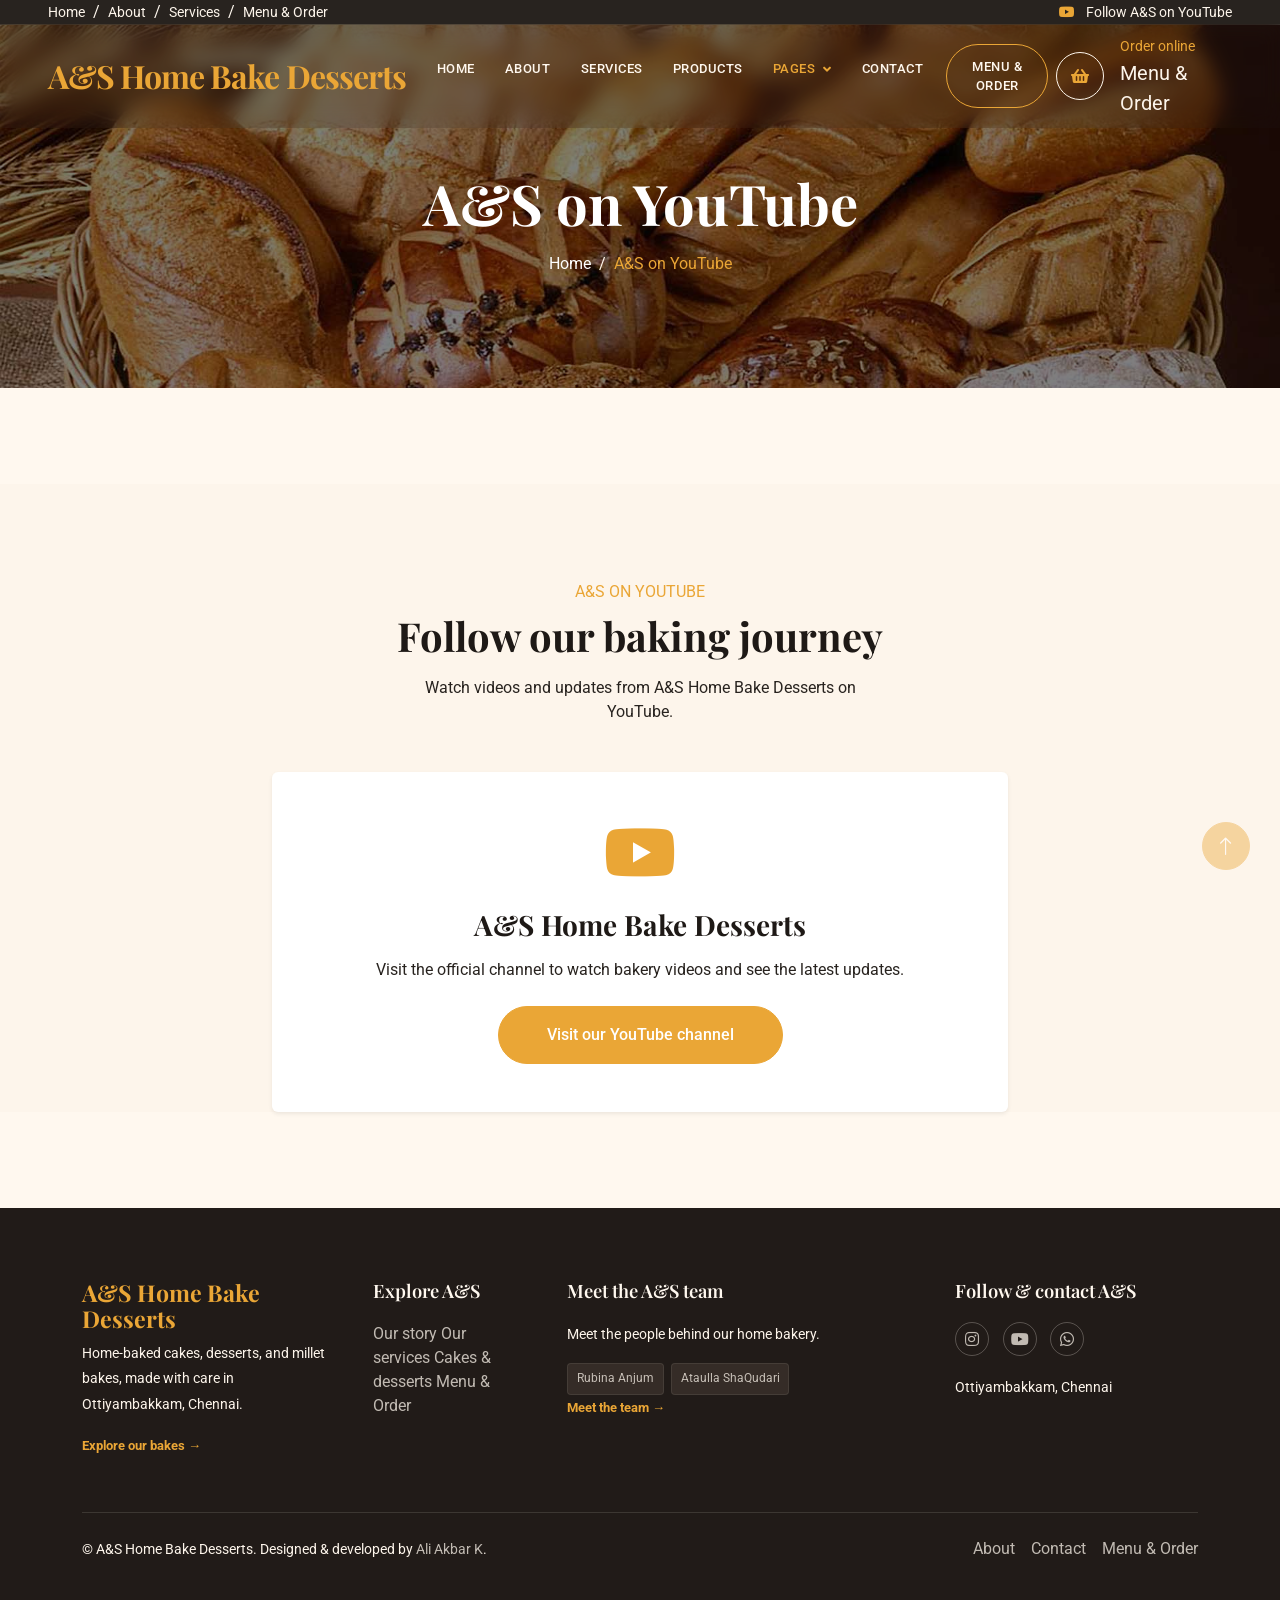
<file: Baker/testimonial.html>
<!doctype html>
<html lang="en">
  <head>
    <meta charset="utf-8" />
    <title>A&amp;S on YouTube | A&amp;S Home Bake Desserts</title>
    <meta content="width=device-width, initial-scale=1.0" name="viewport" />
    <meta content="" name="keywords" />
    <meta content="" name="description" />

    <!-- Favicon -->
    <link href="img/favicon.ico" rel="icon" />

    <!-- Google Web Fonts -->
    <link rel="preconnect" href="https://fonts.googleapis.com" />
    <link rel="preconnect" href="https://fonts.gstatic.com" crossorigin />
    <link
      href="https://fonts.googleapis.com/css2?family=Roboto:wght@400;500&family=Playfair+Display:wght@600;700&display=swap"
      rel="stylesheet"
    />

    <!-- Icon Font Stylesheet -->
    <link
      href="https://cdnjs.cloudflare.com/ajax/libs/font-awesome/5.10.0/css/all.min.css"
      rel="stylesheet"
    />
    <link
      href="https://cdn.jsdelivr.net/npm/bootstrap-icons@1.4.1/font/bootstrap-icons.css"
      rel="stylesheet"
    />

    <!-- Libraries Stylesheet -->
    <link href="lib/animate/animate.min.css" rel="stylesheet" />
    <link href="lib/owlcarousel/assets/owl.carousel.min.css" rel="stylesheet" />

    <!-- Customized Bootstrap Stylesheet -->
    <link href="css/bootstrap.min.css" rel="stylesheet" />

    <!-- Template Stylesheet -->
    <link href="css/style.css" rel="stylesheet" />
  </head>

  <body>
    <!-- Spinner Start -->
    <div
      id="spinner"
      class="show bg-white position-fixed translate-middle w-100 vh-100 top-50 start-50 d-flex align-items-center justify-content-center"
    >
      <div class="spinner-grow text-primary" role="status"></div>
    </div>
    <!-- Spinner End -->

    <!-- Topbar Start -->
    <div
      class="container-fluid top-bar bg-dark text-light px-0 wow fadeIn"
      data-wow-delay="0.1s"
    >
      <div class="row gx-0 align-items-center d-none d-lg-flex">
        <div class="col-lg-6 px-5 text-start">
          <ol class="breadcrumb mb-0">
            <li class="breadcrumb-item">
              <a class="small text-light" href="index.html?home=1">Home</a>
            </li>
            <li class="breadcrumb-item">
              <a class="small text-light" href="about.html">About</a>
            </li>
            <li class="breadcrumb-item">
              <a class="small text-light" href="service.html">Services</a>
            </li>
            <li class="breadcrumb-item">
              <a class="small text-light" href="order.html">Menu &amp; Order</a>
            </li>
          </ol>
        </div>
        <div class="col-lg-6 px-5 text-end">
          <a class="small text-light" href="https://www.youtube.com/@rubinaanjumcakesandbakes" target="_blank" rel="noopener noreferrer">
            <i class="fab fa-youtube text-primary me-2" aria-hidden="true"></i>
            Follow A&amp;S on YouTube
          </a>
        </div>
      </div>
    </div>
    <!-- Topbar End -->

    <!-- Navbar Start -->
    <nav
      class="navbar navbar-expand-lg navbar-dark fixed-top py-lg-0 px-lg-5 wow fadeIn"
      data-wow-delay="0.1s"
    >
      <a href="index.html" class="navbar-brand ms-4 ms-lg-0">
        <h1 class="text-primary m-0">A&amp;S Home Bake Desserts</h1>
      </a>
      <button
        type="button"
        class="navbar-toggler me-4"
        data-bs-toggle="collapse"
        data-bs-target="#navbarCollapse"
      >
        <span class="navbar-toggler-icon"></span>
      </button>
      <div class="collapse navbar-collapse" id="navbarCollapse">
        <div class="navbar-nav mx-auto p-4 p-lg-0">
          <a href="index.html" class="nav-item nav-link">Home</a>
          <a href="about.html" class="nav-item nav-link">About</a>
          <a href="service.html" class="nav-item nav-link">Services</a>
          <a href="product.html" class="nav-item nav-link">Products</a>
          <div class="nav-item dropdown">
            <a
              href="#"
              class="nav-link dropdown-toggle active"
              data-bs-toggle="dropdown"
              >Pages</a
            >
            <div class="dropdown-menu m-0">
              <a href="team.html" class="dropdown-item">Our Team</a>
              <a href="testimonial.html" class="dropdown-item active"
                >Testimonial</a
              >
              <a href="404.html" class="dropdown-item">404 Page</a>
            </div>
          </div>
          <a href="contact.html" class="nav-item nav-link">Contact</a>
          <a href="order.html" class="nav-item nav-link order-nav-link">Menu &amp; Order</a>
        </div>
        <div class="d-none d-lg-flex">
          <a class="d-flex align-items-center text-decoration-none" href="order.html">
            <span class="flex-shrink-0 btn-lg-square border border-light rounded-circle">
              <i class="fa fa-shopping-basket text-primary" aria-hidden="true"></i>
            </span>
            <span class="ps-3">
              <small class="text-primary mb-0">Order online</small>
              <span class="text-light fs-5 d-block">Menu &amp; Order</span>
            </span>
          </a>
        </div>
      </div>
    </nav>
    <!-- Navbar End -->

    <!-- Page Header Start -->
    <div
      class="container-fluid page-header py-6 wow fadeIn"
      data-wow-delay="0.1s"
    >
      <div class="container text-center pt-5 pb-3">
        <h1 class="display-4 text-white animated slideInDown mb-3">
          A&amp;S on YouTube
        </h1>
        <nav aria-label="breadcrumb animated slideInDown">
          <ol class="breadcrumb justify-content-center mb-0">
            <li class="breadcrumb-item">
              <a class="text-white" href="index.html?home=1">Home</a>
            </li>
            <li class="breadcrumb-item text-primary active" aria-current="page">
              A&amp;S on YouTube
            </li>
          </ol>
        </nav>
      </div>
    </div>
    <!-- Page Header End -->

    <!--     A&amp;S on YouTube Start -->
    <div
      class="container-fluid bg-light my-6 py-6 pb-0"
    >
      <div class="container">
        <div
          class="text-center mx-auto mb-5 wow fadeInUp"
          data-wow-delay="0.1s"
          style="max-width: 500px"
        >
          <p class="text-primary text-uppercase mb-2">A&amp;S on YouTube</p>
          <h1 class="display-6 mb-3">Follow our baking journey</h1>
          <p class="mb-0">
            Watch videos and updates from A&amp;S Home Bake Desserts on YouTube.
          </p>
        </div>
        <div class="row justify-content-center">
          <div class="col-lg-8">
            <div class="bg-white rounded p-5 text-center shadow-sm">
              <i class="fab fa-youtube fa-4x text-primary mb-4" aria-hidden="true"></i>
              <h2 class="h3 mb-3">A&amp;S Home Bake Desserts</h2>
              <p class="mb-4">
                Visit the official channel to watch bakery videos and see the
                latest updates.
              </p>
              <a
                class="btn btn-primary rounded-pill py-3 px-5"
                href="https://www.youtube.com/@rubinaanjumcakesandbakes"
                target="_blank"
                rel="noopener noreferrer"
              >
                Visit our YouTube channel
              </a>
            </div>
          </div>
        </div>
      </div>
    </div>
    <!-- Testimonial End -->
<!-- Back to Top -->
    <a
      href="#"
      class="btn btn-lg btn-primary btn-lg-square rounded-circle back-to-top"
      ><i class="bi bi-arrow-up"></i
    ></a>

    <!-- JavaScript Libraries -->
    <script src="https://code.jquery.com/jquery-3.4.1.min.js"></script>
    <script src="https://cdn.jsdelivr.net/npm/bootstrap@5.0.0/dist/js/bootstrap.bundle.min.js"></script>
    <script src="lib/wow/wow.min.js"></script>
    <script src="lib/easing/easing.min.js"></script>
    <script src="lib/waypoints/waypoints.min.js"></script>
    <script src="lib/counterup/counterup.min.js"></script>
    <script src="lib/owlcarousel/owl.carousel.min.js"></script>

    <!-- Template Javascript -->
    <script src="js/main.js"></script>
  </body>
</html>
</file>
<file: Baker/css/style.css>
/********** Template CSS **********/
:root {
  --primary: #eaa636;
  --secondary: #545454;
  --light: #fdf5eb;
  --dark: #1e1916;
}

h4,
h5,
h6,
.h4,
.h5,
.h6 {
  font-weight: 600 !important;
}

.py-6 {
  padding-top: 6rem;
  padding-bottom: 6rem;
}

.my-6 {
  margin-top: 6rem;
  margin-bottom: 6rem;
}

.back-to-top {
  position: fixed;
  display: none;
  right: 30px;
  bottom: 30px;
  z-index: 99;
}

/*** Spinner ***/
#spinner {
  opacity: 0;
  visibility: hidden;
  transition:
    opacity 0.5s ease-out,
    visibility 0s linear 0.5s;
  z-index: 99999;
}

#spinner.show {
  transition:
    opacity 0.5s ease-out,
    visibility 0s linear 0s;
  visibility: visible;
  opacity: 1;
}

/*** Button ***/
.btn {
  font-weight: 500;
  transition: 0.5s;
}

.btn.btn-primary {
  color: #ffffff;
}

.btn-square {
  width: 38px;
  height: 38px;
}

.btn-sm-square {
  width: 32px;
  height: 32px;
}

.btn-lg-square {
  width: 48px;
  height: 48px;
}

.btn-square,
.btn-sm-square,
.btn-lg-square {
  padding: 0;
  display: flex;
  align-items: center;
  justify-content: center;
  font-weight: normal;
}

/*** Navbar ***/
.navbar .dropdown-toggle::after {
  border: none;
  content: "\f107";
  font-family: "Font Awesome 5 Free";
  font-weight: 900;
  vertical-align: middle;
  margin-left: 8px;
}

.navbar .navbar-nav .nav-link {
  padding: 35px 15px;
  color: var(--light);
  outline: none;
}

.navbar .navbar-nav .nav-link:hover,
.navbar .navbar-nav .nav-link.active {
  color: var(--primary);
}

.navbar.fixed-top {
  transition: 0.5s;
}

@media (max-width: 991.98px) {
  .navbar .navbar-nav {
    margin-top: 10px;
    border-top: 1px solid rgba(255, 255, 255, 0.3);
    background: var(--dark);
  }

  .navbar .navbar-nav .nav-link {
    padding: 10px 0;
  }
}

@media (min-width: 992px) {
  .navbar .nav-item .dropdown-menu {
    display: block;
    visibility: hidden;
    top: 100%;
    transform: rotateX(-75deg);
    transform-origin: 0% 0%;
    transition: 0.5s;
    opacity: 0;
  }

  .navbar .nav-item:hover .dropdown-menu {
    transform: rotateX(0deg);
    visibility: visible;
    transition: 0.5s;
    opacity: 1;
  }
}

/*** Header ***/
.header-carousel .owl-carousel-inner {
  position: absolute;
  width: 100%;
  height: 100%;
  top: 0;
  left: 0;
  display: flex;
  align-items: center;
  background: rgba(0, 0, 0, 0.5);
}

@media (max-width: 768px) {
  .header-carousel .owl-carousel-item {
    position: relative;
    min-height: 600px;
  }

  .header-carousel .owl-carousel-item img {
    position: absolute;
    width: 100%;
    height: 100%;
    object-fit: cover;
  }

  .header-carousel .owl-carousel-item p {
    font-size: 16px !important;
  }
}

.header-carousel .owl-nav {
  position: relative;
  width: 80px;
  height: 80px;
  margin: -40px auto 0 auto;
  display: flex;
  justify-content: center;
  align-items: center;
}

.header-carousel .owl-nav::before {
  position: absolute;
  content: "";
  width: 100%;
  height: 100%;
  top: 0;
  left: 0;
  background: #ffffff;
  transform: rotate(45deg);
}

.header-carousel .owl-nav .owl-prev,
.header-carousel .owl-nav .owl-next {
  position: relative;
  font-size: 40px;
  color: var(--primary);
  transition: 0.5s;
  z-index: 1;
}

.header-carousel .owl-nav .owl-prev:hover,
.header-carousel .owl-nav .owl-next:hover {
  color: var(--dark);
}

.page-header {
  margin-bottom: 6rem;
  background:
    linear-gradient(rgba(0, 0, 0, 0.5), rgba(0, 0, 0, 0.5)),
    url(../img/carousel-1.jpg) center center no-repeat;
  background-size: cover;
}

.breadcrumb-item + .breadcrumb-item::before {
  color: var(--light);
}

/*** Facts ***/
.fact-item {
  transition: 0.5s;
}

.fact-item:hover {
  margin-top: -10px;
  background: #ffffff !important;
  box-shadow: 0 0 45px rgba(0, 0, 0, 0.07);
}

/*** About ***/
.img-twice::before {
  position: absolute;
  content: "";
  width: 60%;
  height: 80%;
  top: 10%;
  left: 20%;
  background: var(--primary);
  border: 25px solid var(--light);
  border-radius: 6px;
  z-index: -1;
}

/*** Product ***/
.product-item {
  transition: 0.5s;
}

.product-item:hover {
  background: var(--primary) !important;
}

.product-item:hover * {
  color: var(--light);
}

.product-item:hover .border-primary {
  border-color: var(--light) !important;
}

.product-item .product-overlay {
  position: absolute;
  width: 100%;
  height: 0;
  top: 0;
  left: 0;
  display: flex;
  align-items: center;
  justify-content: center;
  background: rgba(0, 0, 0, 0.5);
  overflow: hidden;
  opacity: 0;
  transition: 0.5s;
}

.product-item:hover .product-overlay {
  height: 100%;
  opacity: 1;
}

/*** Team ***/
.team-item .team-text {
  position: relative;
  height: 100px;
  overflow: hidden;
}

.team-item .team-title {
  position: absolute;
  width: 100%;
  height: 100%;
  top: 0;
  left: 0;
  display: flex;
  flex-direction: column;
  align-items: center;
  justify-content: center;
  background: var(--light);
  transition: 0.5s;
}

.team-item:hover .team-title {
  top: -100px;
}

.team-item .team-social {
  position: absolute;
  width: 100%;
  height: 100%;
  top: 100px;
  left: 0;
  display: flex;
  align-items: center;
  justify-content: center;
  background: var(--primary);
  transition: 0.5s;
}

.team-item .team-social .btn {
  margin: 0 3px;
}

.team-item:hover .team-social {
  top: 0;
}

/*** Testimonial ***/
.testimonial-carousel .owl-item .testimonial-item img {
  width: 60px;
  height: 60px;
}

.testimonial-carousel .owl-item .testimonial-item,
.testimonial-carousel .owl-item .testimonial-item * {
  transition: 0.5s;
}

.testimonial-carousel .owl-item.center .testimonial-item {
  background: var(--primary) !important;
}

.testimonial-carousel .owl-item.center .testimonial-item * {
  color: #ffffff !important;
}

.testimonial-carousel .owl-nav {
  margin-top: 30px;
  display: flex;
  justify-content: center;
}

.testimonial-carousel .owl-nav .owl-prev,
.testimonial-carousel .owl-nav .owl-next {
  margin: 0 12px;
  width: 50px;
  height: 50px;
  display: flex;
  align-items: center;
  justify-content: center;
  border-radius: 50px;
  font-size: 22px;
  color: var(--light);
  background: var(--primary);
  transition: 0.5s;
}

.testimonial-carousel .owl-nav .owl-prev:hover,
.testimonial-carousel .owl-nav .owl-next:hover {
  color: var(--primary);
  background: var(--dark);
}

/*** Footer ***/
.footer .btn.btn-link {
  display: block;
  margin-bottom: 5px;
  padding: 0;
  text-align: left;
  color: var(--light);
  font-weight: normal;
  text-transform: capitalize;
  transition: 0.3s;
}

.footer .btn.btn-link::before {
  position: relative;
  content: "\f105";
  font-family: "Font Awesome 5 Free";
  font-weight: 900;
  color: var(--light);
  margin-right: 10px;
}

.footer .btn.btn-link:hover {
  color: var(--primary);
  letter-spacing: 1px;
  box-shadow: none;
}

.copyright {
  background: #111111;
}

.copyright a {
  color: var(--primary);
}

.copyright a:hover {
  color: var(--light);
}

/*** 3D Bakery Viewer ***/
.bakery-3d-section {
  background: var(--light);
  overflow: hidden;
}

.bakery-3d-viewer {
  position: relative;
  min-height: 460px;
  overflow: hidden;
  border: 8px solid #fff;
  border-radius: 8px;
  background: #d2cfc8;
  box-shadow: 0 18px 45px rgba(30, 25, 22, 0.18);
}

#bakery-3d-canvas {
  display: block;
  width: 100%;
  height: 460px;
  cursor: grab;
}

#bakery-3d-canvas:active {
  cursor: grabbing;
}

.bakery-3d-loader {
  position: absolute;
  inset: 0;
  display: grid;
  place-items: center;
  color: var(--dark);
  background: rgba(210, 207, 200, 0.94);
  font-family: monospace;
  transition: opacity 0.4s ease;
}

.bakery-3d-loader.is-hidden {
  opacity: 0;
  pointer-events: none;
}

.bakery-3d-viewer noscript {
  position: absolute;
  inset: 1rem;
  display: grid;
  place-items: center;
  color: var(--dark);
}

@media (max-width: 767.98px) {
  .bakery-3d-viewer,
  #bakery-3d-canvas {
    min-height: 340px;
    height: 340px;
  }
}

/*** Café Footer ***/
.cafe-footer {
  background: #211b18;
  color: rgba(255, 248, 239, 0.72);
}

.cafe-footer-disclosure > summary {
  list-style: none;
}

.cafe-footer-disclosure > summary::-webkit-details-marker {
  display: none;
}

.cafe-footer h3,
.cafe-footer h4 {
  color: #fff8ef;
  font-family: "Playfair Display", serif;
}

.cafe-footer h4 {
  font-size: 1.15rem;
  margin-bottom: 1.25rem;
}

.cafe-footer-title {
  color: var(--primary) !important;
  font-size: 1.45rem;
  line-height: 1.15;
}

.cafe-footer p {
  font-size: 0.88rem;
  line-height: 1.8;
}

.cafe-footer a {
  color: rgba(255, 248, 239, 0.72);
  text-decoration: none;
  transition: color 0.2s ease;
}

.cafe-footer a:hover {
  color: var(--primary);
}

.cafe-footer-link {
  color: var(--primary) !important;
  display: inline-block;
  font-size: 0.82rem;
  font-weight: 700;
  margin-bottom: 0.5rem;
}

.cafe-footer-navigation {
  display: flex;
  flex-direction: column;
  gap: 0.7rem;
}

.cafe-footer-list {
  list-style: none;
  margin: 0;
  padding: 0;
}

.cafe-footer-list li {
  margin-bottom: 0.7rem;
}

.cafe-footer-list li::before {
  color: var(--primary);
  content: "→";
  margin-right: 0.5rem;
}

.cafe-footer-tags {
  display: flex;
  flex-wrap: wrap;
  gap: 0.45rem;
}

.cafe-footer-tags a {
  background: #352c27;
  border: 1px solid rgba(255, 248, 239, 0.08);
  border-radius: 4px;
  font-size: 0.72rem;
  padding: 0.38rem 0.55rem;
}

.cafe-subscribe-form {
  display: flex;
  margin-bottom: 1.25rem;
}

.cafe-subscribe-form input {
  background: #fff8ef;
  border: 0;
  border-radius: 4px 0 0 4px;
  color: var(--dark);
  min-width: 0;
  padding: 0.75rem;
  width: 100%;
}

.cafe-subscribe-form button {
  background: var(--primary);
  border: 0;
  border-radius: 0 4px 4px 0;
  color: #fff;
  cursor: pointer;
  font-size: 1.15rem;
  min-width: 46px;
}

.cafe-social-links {
  display: flex;
  gap: 0.85rem;
  margin-bottom: 1.2rem;
}

.cafe-social-links a {
  align-items: center;
  border: 1px solid rgba(255, 248, 239, 0.25);
  border-radius: 50%;
  display: flex;
  height: 34px;
  justify-content: center;
  width: 34px;
}

.cafe-map-link {
  border-bottom: 1px solid var(--primary);
  color: #fff8ef !important;
  display: inline-block;
  font-size: 0.78rem;
  padding-bottom: 0.25rem;
}

.cafe-footer-bottom {
  align-items: center;
  border-top: 1px solid rgba(255, 248, 239, 0.12);
  display: flex;
  gap: 1.5rem;
  justify-content: space-between;
  margin-top: 3rem;
  padding-top: 1.5rem;
}

.cafe-footer-bottom p {
  margin: 0;
}

.cafe-footer-bottom > div {
  display: flex;
  flex-wrap: wrap;
  gap: 1rem;
  justify-content: flex-end;
}

.cafe-footer-bottom > div > span {
  color: rgba(255, 248, 239, 0.48);
}

@media (max-width: 767.98px) {
  .container-fluid.py-6 {
    padding-bottom: 2.5rem !important;
    padding-top: 2.5rem !important;
  }

  .container-fluid.py-6 .row.g-5 {
    --bs-gutter-y: 2rem;
  }

  .container-fluid.py-6 .row.g-4 > .col-lg-3 {
    flex: 0 0 50%;
    max-width: 50%;
  }

  .container-fluid.py-6 .fact-item {
    min-height: 0 !important;
    padding: 1.25rem 0.5rem !important;
  }

  .container-fluid.py-6 .fact-item i {
    font-size: 1.75rem;
    margin-bottom: 0.5rem !important;
  }

  .container-fluid.py-6 .fact-item p {
    font-size: 0.75rem;
    margin-bottom: 0.25rem !important;
  }

  .container-fluid.py-6 .fact-item h1 {
    font-size: 1.75rem;
  }

  .team-item img {
    height: 180px;
    object-fit: cover;
    width: 100%;
  }

  .team-item .team-text {
    height: 70px;
  }

  .testimonial-item {
    padding: 1rem !important;
  }

  .cafe-footer {
    padding-bottom: 1.25rem !important;
    padding-top: 1.25rem !important;
  }

  .cafe-footer > .container.py-4 {
    padding-bottom: 0 !important;
    padding-top: 0 !important;
  }

  .cafe-footer .row.g-5 {
    --bs-gutter-x: 1rem;
    --bs-gutter-y: 0.5rem;
  }

  .cafe-footer .row.g-5 > div {
    flex-basis: 100%;
    max-width: 100%;
  }

  .cafe-footer-disclosure > summary {
    align-items: center;
    cursor: pointer;
    display: flex;
    justify-content: space-between;
    min-height: 44px;
  }

  .cafe-footer-disclosure > summary::after {
    color: var(--primary);
    content: "+";
    font-size: 1.25rem;
    line-height: 1;
  }

  .cafe-footer-disclosure[open] > summary::after {
    content: "−";
  }

  .cafe-footer-disclosure > summary h4 {
    margin: 0;
  }

  .cafe-footer-disclosure > summary:focus-visible {
    border-radius: 4px;
    outline: 2px solid var(--primary);
    outline-offset: 3px;
  }

  .cafe-footer-disclosure-content {
    padding-top: 0.35rem;
  }

  .cafe-footer-category-links {
    display: flex;
    flex-direction: column;
    gap: 0.45rem;
  }

  .cafe-footer h4 {
    font-size: 1rem;
    margin-bottom: 0.5rem;
  }

  .cafe-footer-title {
    font-size: 1.2rem;
  }

  .cafe-footer p {
    font-size: 0.8rem;
    line-height: 1.45;
    margin-bottom: 0.5rem;
  }

  .cafe-footer-tags {
    gap: 0.3rem;
  }

  .cafe-footer-tags a {
    font-size: 0.68rem;
    padding: 0.25rem 0.4rem;
  }

  .cafe-footer-bottom {
    margin-top: 1.25rem;
    padding-top: 0.75rem;
  }

  .bakery-menu-section > .container > .bg-primary {
    margin-bottom: 2rem !important;
    margin-top: 2rem !important;
    padding: 1.25rem !important;
  }

  .bakery-menu-section > .container > .bg-primary h1 {
    font-size: 1.8rem;
    line-height: 1.1;
    margin-bottom: 0.75rem !important;
  }

  .bakery-menu-section > .container > .bg-primary .fa-phone-alt {
    font-size: 1.5rem;
  }

  .bakery-menu-section > .container > .bg-primary .ms-4 {
    margin-left: 0.75rem !important;
  }

  .bakery-menu-section > .container > .bg-primary .fs-1 {
    font-size: 1.35rem !important;
  }

  .homepage-team {
    padding-bottom: 2.5rem !important;
    padding-top: 2.5rem !important;
  }

  .homepage-team .text-center.mx-auto {
    margin-bottom: 1.75rem !important;
  }

  .homepage-team .text-center.mx-auto h1 {
    font-size: 2rem;
    line-height: 1.1;
  }

  .homepage-team .row.g-4 {
    --bs-gutter-x: 0.75rem;
    --bs-gutter-y: 0.75rem;
  }

  .homepage-team .col-lg-3 {
    flex: 0 0 50%;
    max-width: 50%;
  }

  .homepage-team .team-item img {
    height: 125px;
    object-fit: cover;
    width: 100%;
  }

  .homepage-team .team-item .team-text {
    height: 55px;
  }

  .cafe-footer-bottom {
    align-items: flex-start;
    flex-direction: column;
    gap: 0.75rem;
  }

  .cafe-footer-bottom > div {
    gap: 0.75rem;
    justify-content: flex-start;
  }
}

/* Modern bakery theme */
:root {
  --primary: #eaa636;
  --secondary: #6f8068;
  --light: #fff8ef;
  --dark: #28231f;
  --cream-deep: #f4e5d3;
  --ink-soft: #75695f;
}

body {
  background: var(--light);
  color: var(--dark);
}

h1,
h2,
h3,
h4,
h5,
h6,
.navbar-brand {
  letter-spacing: 0;
}

.top-bar {
  background: var(--dark) !important;
  border-bottom: 1px solid rgba(255, 248, 239, 0.12);
}

.navbar {
  background: rgba(40, 35, 31, 0.16);
  -webkit-backdrop-filter: blur(10px);
  backdrop-filter: blur(10px);
}

.navbar.bg-dark {
  background: rgba(40, 35, 31, 0.96) !important;
}

.navbar-brand h1 {
  font-size: 2rem;
  letter-spacing: -0.03em;
}

@media (max-width: 575.98px) {
  .navbar .navbar-brand {
    flex: 1 1 0;
    min-width: 0;
    white-space: normal;
  }

  .navbar-brand h1 {
    font-size: clamp(1rem, 4.5vw, 1.35rem);
    line-height: 1.15;
    white-space: normal;
  }

  .navbar .navbar-toggler {
    flex: 0 0 auto;
  }
}

.navbar .navbar-nav .nav-link {
  font-size: 0.8rem;
  font-weight: 500;
  letter-spacing: 0.04em;
  text-transform: uppercase;
}

.header-carousel .owl-carousel-inner {
  align-items: flex-end;
  background: linear-gradient(
    90deg,
    rgba(24, 18, 14, 0.82),
    rgba(24, 18, 14, 0.24) 70%,
    rgba(24, 18, 14, 0.08)
  );
  padding-bottom: 7rem;
}

.header-carousel .owl-carousel-item img {
  filter: saturate(0.88);
}

.header-carousel .owl-carousel-inner .col-lg-8 {
  max-width: 680px;
}

.header-carousel .owl-carousel-inner h1 {
  font-size: clamp(3rem, 7vw, 6.5rem);
  line-height: 0.94;
  max-width: 650px;
}

.header-carousel .owl-carousel-inner p:not(.text-primary) {
  color: rgba(255, 248, 239, 0.82) !important;
  max-width: 480px;
}

.btn-primary {
  background-color: var(--primary);
  border-color: var(--primary);
}

.btn-primary:hover,
.btn-primary:focus {
  background-color: var(--dark);
  border-color: var(--dark);
}

.fact-item {
  background: #f7eadb !important;
  border: 1px solid rgba(201, 111, 74, 0.14);
  border-radius: 12px !important;
}

.fact-item i {
  color: var(--primary) !important;
  font-size: 2.5rem;
}

.fact-item h1 {
  color: var(--dark);
  font-size: 2.7rem;
}

.bakery-menu-section {
  background: #f4e5d3 !important;
}

.bakery-menu-section > .container > .bg-primary {
  background: var(--dark) !important;
  border-radius: 0 0 18px 18px !important;
}

.bakery-order-frame {
  display: block;
  width: 100%;
  height: min(80vh, 58rem);
  border: 0;
  border-radius: 12px;
  background: var(--light);
  overflow: hidden;
}

.bakery-menu-intro h2,
.bakery-menu-content h2 {
  color: var(--dark);
}

.bakery-menu {
  border: 1px solid rgba(40, 35, 31, 0.08);
  box-shadow: 0 20px 50px rgba(73, 46, 29, 0.1);
}

.bakery-menu-card {
  background: var(--secondary);
}

.bakery-menu-card:hover,
.bakery-menu-card.is-active {
  background: var(--primary);
}

.bakery-menu-footer i {
  color: var(--primary);
}

.service-item,
.team-item,
.testimonial-item {
  border-radius: 12px;
}

.team-item {
  background: #f7eadb;
}

.testimonial-carousel .owl-item.center .testimonial-item {
  background: var(--secondary) !important;
}

.testimonial-carousel .owl-nav .owl-prev,
.testimonial-carousel .owl-nav .owl-next {
  background: var(--primary);
}

.footer {
  background: var(--dark) !important;
}

.copyright {
  background: #171311;
}

@media (max-width: 768px) {
  .homepage-facts {
    display: block;
    padding-bottom: 1.25rem;
    padding-top: 1.25rem;
  }

  .homepage-facts .row {
    --bs-gutter-x: 0.65rem;
    --bs-gutter-y: 0.65rem;
  }

  .homepage-facts .col-lg-3 {
    flex: 0 0 50%;
    max-width: 50%;
  }

  .homepage-facts .fact-item {
    padding: 0.85rem 0.5rem !important;
  }

  .homepage-facts .fact-item i {
    font-size: 1.35rem;
    margin-bottom: 0.35rem !important;
  }

  .homepage-facts .fact-item p {
    font-size: 0.72rem;
    margin-bottom: 0.15rem !important;
  }

  .homepage-facts .fact-item h1 {
    font-size: 1.5rem;
  }

  .header-carousel .owl-carousel-inner {
    align-items: center;
    padding-top: 5rem;
    padding-bottom: 3rem;
  }

  .header-carousel .owl-carousel-inner h1 {
    font-size: 3.4rem;
  }

  .header-carousel .owl-carousel-inner .btn {
    padding: 0.8rem 1.2rem !important;
  }
}

/*** Bakery Menu ***/
.bakery-menu-intro {
  max-width: 560px;
}

.bakery-menu {
  background: #ffffff;
  border-radius: 8px;
  padding: 2rem;
  box-shadow: 0 12px 35px rgba(41, 28, 18, 0.08);
}

.bakery-menu-feature {
  display: flex;
  align-items: center;
  gap: 3rem;
  min-height: 270px;
  padding: 0 2rem 2rem;
}

.bakery-menu-feature-image {
  flex: 0 0 280px;
  height: 280px;
  overflow: hidden;
  border-radius: 50%;
  background: var(--light);
  box-shadow: 0 14px 24px rgba(37, 24, 14, 0.18);
}

.bakery-menu-feature-image img {
  width: 100%;
  height: 100%;
  object-fit: cover;
}

.bakery-menu-content {
  max-width: 560px;
}

.bakery-menu-kicker {
  color: var(--primary);
  font-size: 0.75rem;
  font-weight: 700;
  letter-spacing: 0.12em;
  text-transform: uppercase;
}

.bakery-menu-content h2 {
  color: var(--dark);
  font-family: "Playfair Display", serif;
  font-size: 3.2rem;
  margin: 0.5rem 0;
}

.bakery-menu-content p {
  color: #6f625a;
  max-width: 480px;
}

.bakery-menu-price-row {
  display: flex;
  align-items: center;
  gap: 1.75rem;
  margin-top: 1.25rem;
}

.bakery-menu-price-row strong {
  color: var(--primary);
  display: block;
  font-size: 1.9rem;
  line-height: 1;
}

.bakery-menu-price-row small {
  color: #8a7c72;
  font-size: 0.65rem;
}

.bakery-menu-list {
  display: flex;
  gap: 0.85rem;
  overflow-x: auto;
  padding: 0.5rem 0 1rem;
}

.bakery-menu-card {
  align-items: center;
  background: var(--dark);
  border: 0;
  border-radius: 8px;
  color: #ffffff;
  cursor: pointer;
  display: flex;
  flex: 0 0 205px;
  gap: 0.6rem;
  min-height: 92px;
  padding: 0.55rem 0.7rem;
  text-align: left;
  transition:
    transform 0.2s ease,
    background 0.2s ease;
}

.bakery-menu-card:hover,
.bakery-menu-card.is-active {
  background: var(--primary);
  transform: translateY(-3px);
}

.bakery-menu-card img {
  border-radius: 50%;
  flex: 0 0 58px;
  height: 58px;
  object-fit: cover;
  width: 58px;
}

.bakery-menu-card span {
  display: flex;
  flex: 1;
  flex-direction: column;
  min-width: 0;
}

.bakery-menu-card strong {
  font-size: 0.78rem;
  overflow: hidden;
  text-overflow: ellipsis;
  white-space: nowrap;
}

.bakery-menu-card small {
  color: rgba(255, 255, 255, 0.68);
  font-size: 0.68rem;
  margin-top: 0.25rem;
}

.bakery-menu-card b {
  align-self: flex-start;
  font-size: 0.8rem;
}

.bakery-menu-footer {
  align-items: center;
  display: flex;
  justify-content: space-between;
  padding: 0.65rem 0 0;
}

.bakery-menu-footer i {
  color: var(--dark);
  cursor: pointer;
  font-size: 1rem;
  margin-right: 0.45rem;
}

.bakery-menu-footer i:hover {
  color: var(--primary);
}

@media (max-width: 767.98px) {
  .bakery-menu {
    padding: 1rem;
  }

  .bakery-menu-feature {
    flex-direction: column;
    gap: 1.25rem;
    padding: 0 0 1.5rem;
    text-align: center;
  }

  .bakery-menu-feature-image {
    flex-basis: auto;
    height: 220px;
    width: 220px;
  }

  .bakery-menu-content h2 {
    font-size: 2.2rem;
  }

  .bakery-menu-price-row {
    justify-content: center;
  }
}

.navbar .navbar-nav .order-nav-link {
  border: 1px solid var(--primary);
  border-radius: 999px;
  color: var(--light);
  margin: 20px 8px;
  padding: 12px 20px !important;
  text-align: center;
  transition:
    background-color 0.2s ease,
    color 0.2s ease;
}

.navbar .navbar-nav .order-nav-link:hover,
.navbar .navbar-nav .order-nav-link.active {
  background: var(--primary);
  color: var(--dark) !important;
}

.bakery-person-mark {
  align-items: center;
  background: #f4e5d3;
  border: 1px solid rgba(201, 111, 74, 0.2);
  border-radius: 50%;
  color: var(--dark);
  display: flex;
  font-family: "Playfair Display", serif;
  font-size: 1.6rem;
  font-weight: 700;
  height: 5rem;
  justify-content: center;
  width: 5rem;
}

.bakery-order-page {
  background: #fffaf3;
}

.bakery-order-page .bakery-order-frame {
  box-shadow: 0 16px 42px rgba(73, 46, 29, 0.12);
}

@media (max-width: 991.98px) {
  .navbar .navbar-nav .order-nav-link {
    display: inline-block;
    margin: 10px 0;
  }
}

.order-page-topbar {
  position: relative;
  z-index: 1031;
}

.order-page-nav {
  background: rgba(40, 35, 31, 0.92);
  border-bottom: 1px solid rgba(234, 166, 54, 0.32);
  -webkit-backdrop-filter: blur(12px);
  backdrop-filter: blur(12px);
}

.order-page-nav.bg-dark {
  background: rgba(40, 35, 31, 0.98) !important;
}

.order-page-nav .order-page-brand {
  align-items: center;
  display: inline-flex;
  gap: 0.7rem;
  margin-right: 1.25rem;
  white-space: nowrap;
}

.order-page-brand-mark {
  align-items: center;
  background: var(--primary);
  border-radius: 50%;
  color: var(--dark);
  display: inline-flex;
  flex: 0 0 2.8rem;
  font-family: "Playfair Display", serif;
  font-size: 0.85rem;
  font-weight: 700;
  height: 2.8rem;
  justify-content: center;
  letter-spacing: -0.06em;
  width: 2.8rem;
}

.order-page-brand-copy {
  display: flex;
  flex-direction: column;
  line-height: 1.2;
}

.order-page-brand-name {
  color: var(--light);
  font-family: "Playfair Display", serif;
  font-size: 1rem;
  font-weight: 700;
}

.order-page-brand-tagline {
  color: rgba(255, 248, 239, 0.7);
  font-size: 0.63rem;
  letter-spacing: 0.1em;
  margin-top: 0.2rem;
  text-transform: uppercase;
}

.order-page-header {
  align-items: center;
  background:
    linear-gradient(
      90deg,
      rgba(31, 24, 19, 0.92) 0%,
      rgba(31, 24, 19, 0.76) 48%,
      rgba(31, 24, 19, 0.26) 100%
    ),
    url("../img/carousel-1.jpg") center 55% / cover no-repeat;
  display: flex;
  margin-bottom: 0;
  min-height: 30rem;
  padding: 7rem 0 3rem;
}

.order-page-hero-copy {
  max-width: 42rem;
}

.order-page-hero-kicker {
  color: #f3bd63;
  font-size: 0.78rem;
  font-weight: 700;
  letter-spacing: 0.16em;
  margin-bottom: 1rem;
  text-transform: uppercase;
}

.order-page-hero h1 {
  color: #fffaf3;
  font-family: "Playfair Display", serif;
  font-size: clamp(2.8rem, 5.3vw, 4.4rem);
  font-weight: 700;
  letter-spacing: -0.04em;
  line-height: 1.08;
  margin-bottom: 1.2rem;
}

.order-page-hero-description {
  color: rgba(255, 250, 243, 0.86);
  font-size: 1.05rem;
  line-height: 1.75;
  margin-bottom: 1.6rem;
  max-width: 36rem;
}

.order-page-hero-actions {
  align-items: center;
  display: flex;
  flex-wrap: wrap;
  gap: 0.8rem;
}

.order-page-hero-button,
.order-page-hero-whatsapp,
.order-page-hero-history {
  align-items: center;
  border-radius: 999px;
  display: inline-flex;
  font-size: 0.9rem;
  font-weight: 700;
  gap: 0.6rem;
  justify-content: center;
  min-height: 3.2rem;
  padding: 0.8rem 1.35rem;
  text-decoration: none;
  transition:
    background-color 0.2s ease,
    color 0.2s ease,
    transform 0.2s ease;
}

.order-page-hero-button {
  background: var(--primary);
  color: var(--dark);
}

.order-page-hero-button:hover {
  background: #f5bd5e;
  color: var(--dark);
  transform: translateY(-2px);
}

.order-page-hero-whatsapp {
  border: 1px solid rgba(255, 250, 243, 0.65);
  color: #fffaf3;
}

.order-page-hero-history {
  border: 1px solid rgba(255, 250, 243, 0.45);
  color: rgba(255, 250, 243, 0.88);
}

.order-page-hero-history:hover {
  background: rgba(255, 250, 243, 0.12);
  color: #fffaf3;
}

.order-page-hero-whatsapp:hover {
  background: rgba(255, 250, 243, 0.12);
  color: #fffaf3;
  transform: translateY(-2px);
}

.order-page-hero-button:focus-visible,
.order-page-hero-whatsapp:focus-visible,
.order-page-hero-history:focus-visible,
.order-page-nav .nav-link:focus-visible {
  outline: 3px solid #fffaf3;
  outline-offset: 3px;
}

.order-page-hero-footnote {
  color: rgba(255, 250, 243, 0.75);
  font-size: 0.84rem;
  margin: 1.5rem 0 0;
}

.order-page-history-status {
  color: #fffaf3;
  font-size: 0.84rem;
  margin: 0.75rem 0 0;
}

.order-page-hero-footnote i {
  color: #f3bd63;
  margin-right: 0.4rem;
}

#order-menu {
  scroll-margin-top: 6rem;
}

@media (max-width: 991.98px) {
  .order-page-nav .navbar-brand {
    margin-left: 1rem !important;
  }

  .order-page-brand-mark {
    flex-basis: 2.5rem;
    height: 2.5rem;
    width: 2.5rem;
  }

  .order-page-brand-name {
    font-size: 0.9rem;
  }

  .order-page-header {
    background-position: 58% center;
    min-height: 28rem;
    padding: 7.5rem 0 3rem;
  }

  .order-page-hero-copy {
    max-width: 36rem;
  }
}

@media (max-width: 575.98px) {
  .order-page-nav .order-page-brand {
    gap: 0.5rem;
    margin-right: 0;
  }

  .order-page-brand-name {
    font-size: 0.82rem;
  }

  .order-page-brand-tagline {
    font-size: 0.56rem;
  }

  .order-page-nav .navbar-toggler {
    margin-right: 1rem !important;
    padding: 0.35rem 0.55rem;
  }

  .order-page-header {
    background-position: 62% center;
    min-height: 25rem;
    padding: 6rem 0 2rem;
  }

  .order-page-hero h1 {
    font-size: clamp(2.45rem, 11vw, 3.4rem);
  }

  .order-page-hero-description {
    font-size: 0.95rem;
  }
}
</file>
